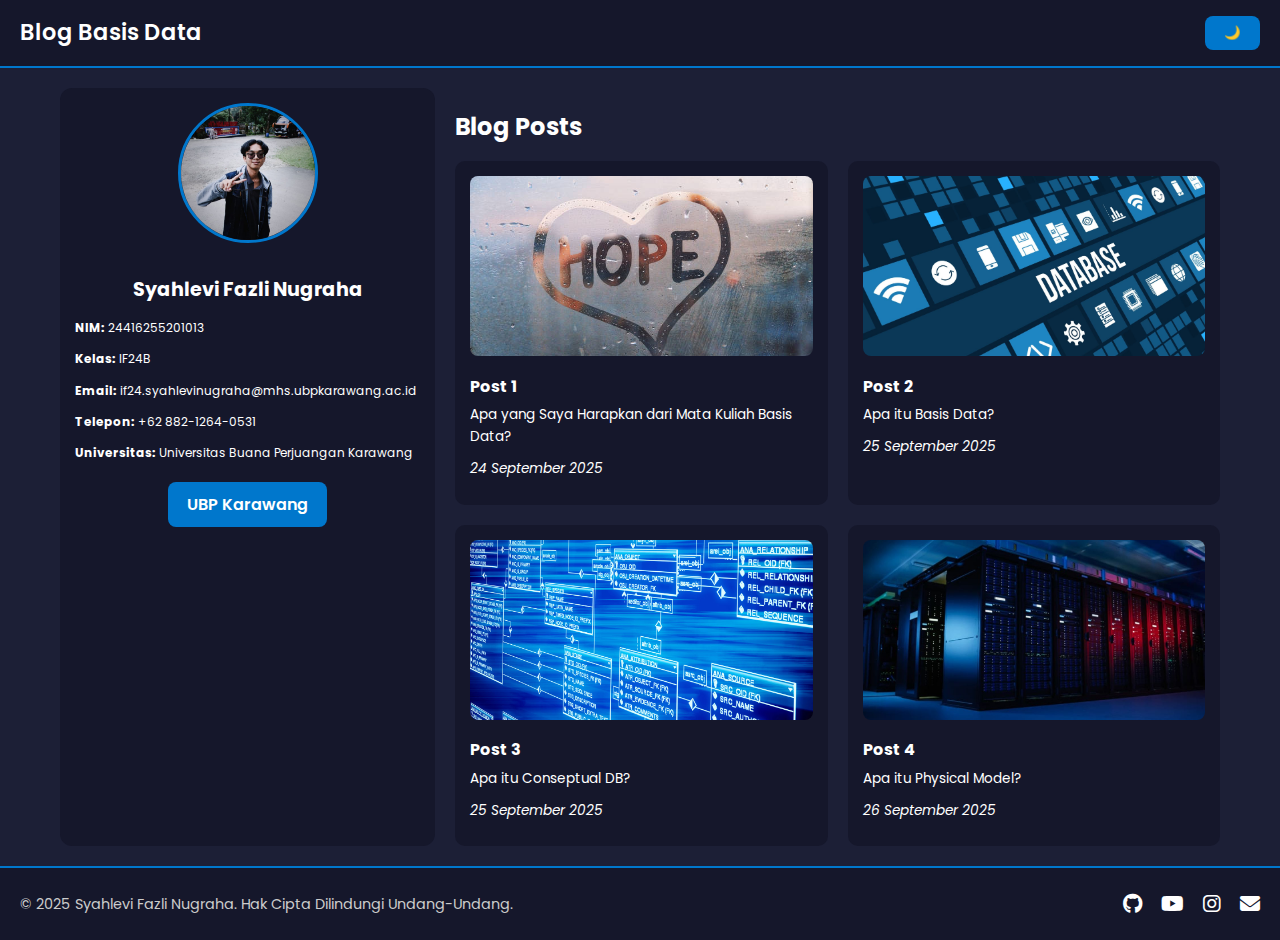
<file: index.html>
<!DOCTYPE html>
<html lang="id">
<head>
  <meta charset="UTF-8">
  <meta name="viewport" content="width=device-width, initial-scale=1.0">
  <title>Blog Basis Data - Syahlevi</title>
  <link href="https://fonts.googleapis.com/css2?family=Poppins:wght@400;500;600;700&display=swap" rel="stylesheet">
  <link rel="stylesheet" href="https://cdnjs.cloudflare.com/ajax/libs/font-awesome/6.4.0/css/all.min.css">
  <link rel="stylesheet" href="style.css">
</head>
<body>
  <header>
    <h2>Blog Basis Data</h2>
    <button class="mode-btn" onclick="toggleMode()">🌙</button>
  </header>

  <div class="container">
    <div class="profile">
      <img src="profil.jpeg" alt="Foto Profil">
      <h2>Syahlevi Fazli Nugraha</h2>
      <div class="info">
        <p><b>NIM:</b> 24416255201013</p>
        <p><b>Kelas:</b> IF24B</p>
        <p><b>Email:</b> if24.syahlevinugraha@mhs.ubpkarawang.ac.id</p>
        <p><b>Telepon:</b> +62 882-1264-0531</p>
        <p><b>Universitas:</b> Universitas Buana Perjuangan Karawang</p>
      </div>
      <a href="https://ubpkarawang.ac.id" target="_blank" class="btn">UBP Karawang</a>
    </div>

    <div class="posts">
      <h2>Blog Posts</h2>
      <div class="post-grid">
        <a href="post1.html" class="post">
          <img src="gambar1.jpg" alt="gambar">
          <h3>Post 1</h3>
          <p>Apa yang Saya Harapkan dari Mata Kuliah Basis Data?</p>
          <p><i>24 September 2025</i></p>
        </a>

        <a href="post2.html" class="post">
          <img src="gambar2.jpg" alt="gambar">
          <h3>Post 2</h3>
          <p>Apa itu Basis Data?</p>
          <p><i>25 September 2025</i></p>
        </a>

        <a href="post3.html" class="post">
          <img src="gambar3.jpg" alt="gambar">
          <h3>Post 3</h3>
          <p>Apa itu Conseptual DB?</p>
          <p><i>25 September 2025</i></p>
        </a>

        <a href="post4.html" class="post">
          <img src="gambar4.jpg" alt="gambar">
          <h3>Post 4</h3>
          <p>Apa itu Physical Model?</p>
          <p><i>26 September 2025</i></p>
        </a>
      </div>
    </div>
  </div>

  <footer>
    <div class="footer-left">
      <p>© 2025 Syahlevi Fazli Nugraha. Hak Cipta Dilindungi Undang-Undang.</p>
    </div>
    <div class="footer-right">
      <a href="https://github.com/Leppai" target="_blank"><i class="fab fa-github"></i></a>
      <a href="https://youtube.com/@levifazli29" target="_blank"><i class="fab fa-youtube"></i></a>
      <a href="https://instagram.com/sleppai" target="_blank"><i class="fab fa-instagram"></i></a>
      <a href="mailto:if24.syahlevinugraha@mhs.ubpkarawang.ac.id"><i class="fas fa-envelope"></i></a>
    </div>
  </footer>

  <script src="script.js"></script>
</body>

</html>
</file>
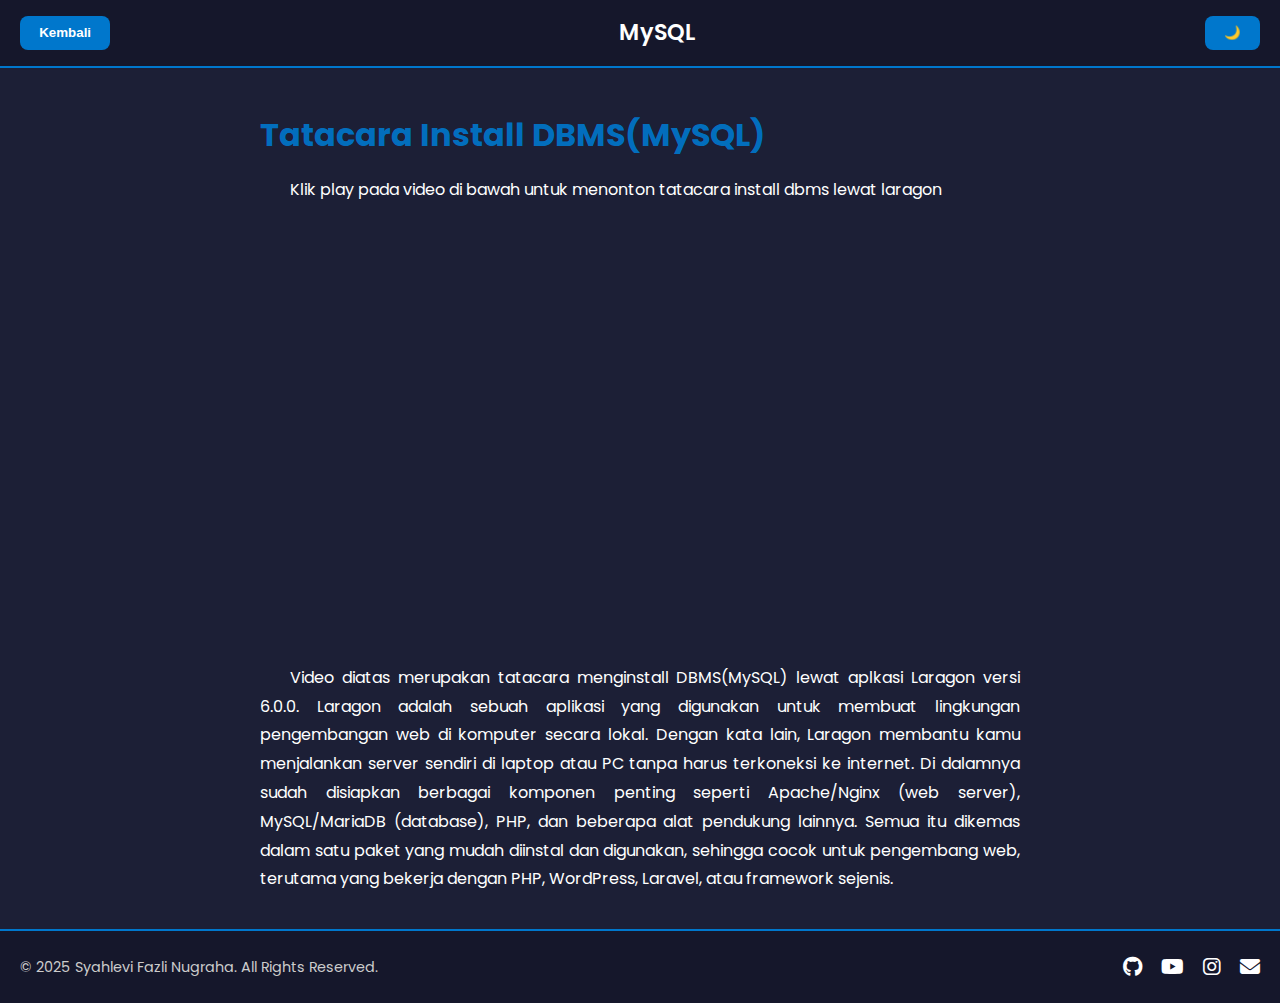
<file: dbms.html>
<!DOCTYPE html>
<html lang="id">
<head>
  <meta charset="UTF-8">
  <meta name="viewport" content="width=device-width, initial-scale=1.0">
  <title>Post 5 - Syahlevi</title>
  <link href="https://fonts.googleapis.com/css2?family=Poppins:wght@300;500;700&display=swap" rel="stylesheet">
  <link rel="stylesheet" href="https://cdnjs.cloudflare.com/ajax/libs/font-awesome/6.4.0/css/all.min.css">
  <link rel="stylesheet" href="style.css">
</head>
<body>
  <header>
    <button class="btn-back" onclick="window.location.href='index.html'">Kembali</button>
    <h2>MySQL</h2>
    <button class="mode-btn" onclick="toggleMode()">🌙</button>
  </header>

  <div class="main">
    <h1>Tatacara Install DBMS(MySQL)</h1>
    <p>Klik play pada video di bawah untuk menonton tatacara install dbms lewat laragon</p>

    <div style="position:relative; padding-bottom:56.25%; height:0; overflow:hidden; border-radius:10px; margin:15px 0;">
      <iframe 
        src="https://www.youtube.com/embed/Dxjy-qCZCw4?si=Z0QudNjUHAe43mhM" 
        title="Tatacara Install DBMS(MySQL)" 
        frameborder="0" 
        allow="accelerometer; autoplay; clipboard-write; encrypted-media; gyroscope; picture-in-picture" 
        allowfullscreen
        style="position:absolute; top:0; left:0; width:100%; height:100%;">
      </iframe>
    </div>
    <p>
      Video diatas merupakan tatacara menginstall DBMS(MySQL) lewat aplkasi Laragon versi 6.0.0. Laragon adalah sebuah 
      aplikasi yang digunakan untuk membuat lingkungan pengembangan web di komputer secara lokal. Dengan kata lain, 
      Laragon membantu kamu menjalankan server sendiri di laptop atau PC tanpa harus terkoneksi ke internet. 
      Di dalamnya sudah disiapkan berbagai komponen penting seperti Apache/Nginx (web server), MySQL/MariaDB (database), 
      PHP, dan beberapa alat pendukung lainnya. Semua itu dikemas dalam satu paket yang mudah diinstal dan digunakan, 
      sehingga cocok untuk pengembang web, terutama yang bekerja dengan PHP, WordPress, Laravel, atau framework sejenis.
    </p>
  </div>

  <footer>
    <div class="footer-left">
      <p>© 2025 Syahlevi Fazli Nugraha. All Rights Reserved.</p>
    </div>
    <div class="footer-right">
      <a href="https://github.com/Leppai" target="_blank"><i class="fab fa-github"></i></a>
      <a href="https://youtube.com/@levifazli29" target="_blank"><i class="fab fa-youtube"></i></a>
      <a href="https://instagram.com/sleppai" target="_blank"><i class="fab fa-instagram"></i></a>
      <a href="mailto:if24.syahlevinugraha@mhs.ubpkarawang.ac.id"><i class="fas fa-envelope"></i></a>
    </div>
  </footer>

  <script src="script.js"></script>
</body>
</html>
</file>
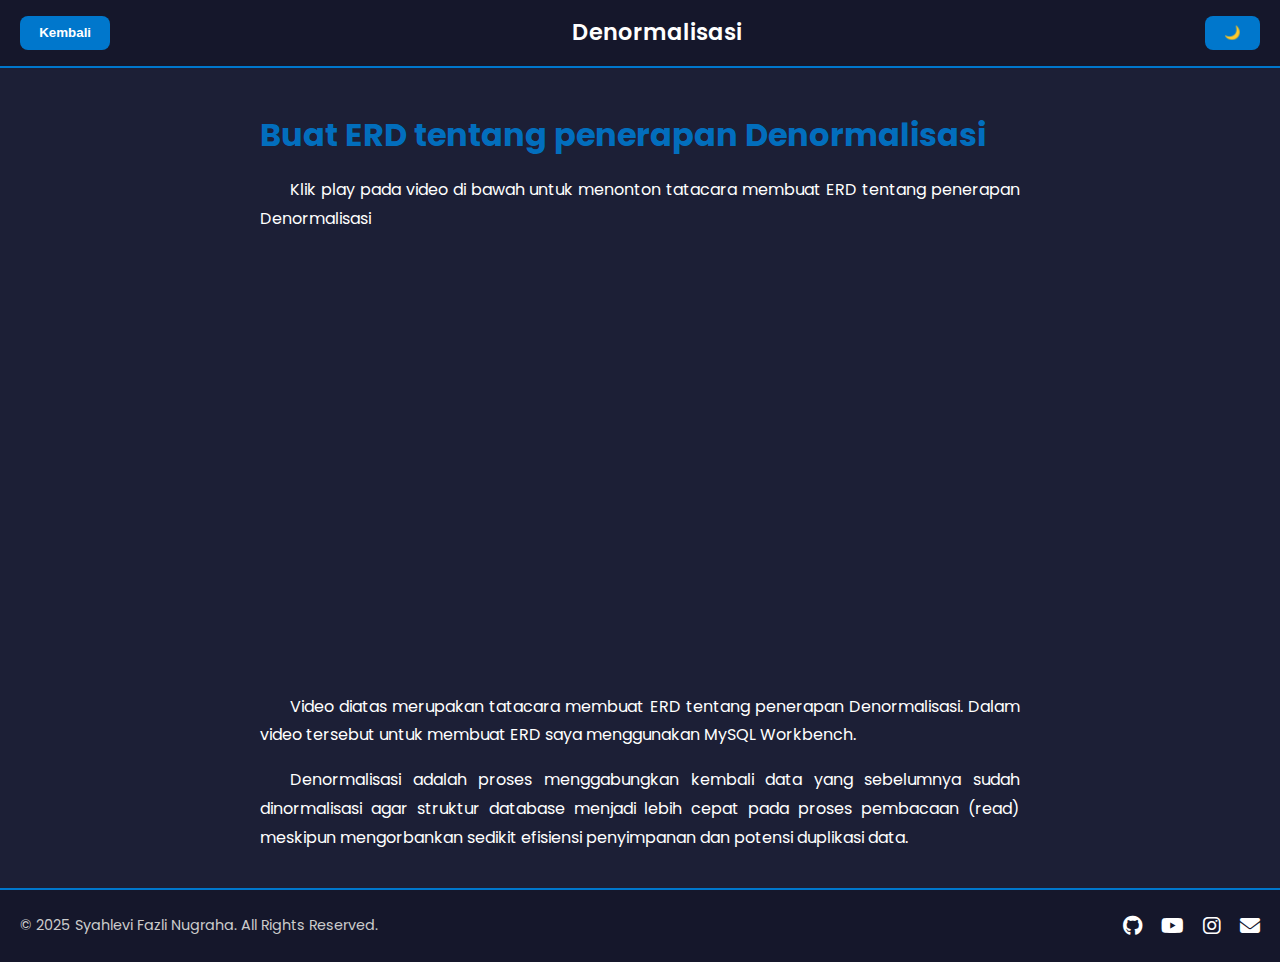
<file: denormalisasi.html>
<!DOCTYPE html>
<html lang="id">
<head>
  <meta charset="UTF-8">
  <meta name="viewport" content="width=device-width, initial-scale=1.0">
  <title>Post 11 - Syahlevi</title>
  <link href="https://fonts.googleapis.com/css2?family=Poppins:wght@300;500;700&display=swap" rel="stylesheet">
  <link rel="stylesheet" href="https://cdnjs.cloudflare.com/ajax/libs/font-awesome/6.4.0/css/all.min.css">
  <link rel="stylesheet" href="style.css">
</head>
<body>
  <header>
    <button class="btn-back" onclick="window.location.href='index.html'">Kembali</button>
    <h2>Denormalisasi</h2>
    <button class="mode-btn" onclick="toggleMode()">🌙</button>
  </header>

  <div class="main">
    <h1>Buat ERD tentang penerapan Denormalisasi</h1>
    <p>Klik play pada video di bawah untuk menonton tatacara membuat ERD tentang penerapan Denormalisasi</p>

    <div style="position:relative; padding-bottom:56.25%; height:0; overflow:hidden; border-radius:10px; margin:15px 0;">
      <iframe 
        src="https://www.youtube.com/embed/LIVCgaGWAr4?si=HZs1pQX_Eq7Zr_Ho" 
        title="Buat ERD tentang penerapan Denormalisasi" 
        frameborder="0" 
        allow="accelerometer; autoplay; clipboard-write; encrypted-media; gyroscope; picture-in-picture" 
        allowfullscreen
        style="position:absolute; top:0; left:0; width:100%; height:100%;">
      </iframe>
    </div>
    <p>
      Video diatas merupakan tatacara membuat ERD tentang penerapan Denormalisasi. Dalam 
      video tersebut untuk membuat ERD saya menggunakan MySQL Workbench.
    </p>
    <p>
        Denormalisasi adalah proses menggabungkan kembali data yang sebelumnya sudah dinormalisasi 
        agar struktur database menjadi lebih cepat pada proses pembacaan (read) meskipun mengorbankan 
        sedikit efisiensi penyimpanan dan potensi duplikasi data.
    </p>
  </div>

  <footer>
    <div class="footer-left">
      <p>© 2025 Syahlevi Fazli Nugraha. All Rights Reserved.</p>
    </div>
    <div class="footer-right">
      <a href="https://github.com/Leppai" target="_blank"><i class="fab fa-github"></i></a>
      <a href="https://youtube.com/@levifazli29" target="_blank"><i class="fab fa-youtube"></i></a>
      <a href="https://instagram.com/sleppai" target="_blank"><i class="fab fa-instagram"></i></a>
      <a href="mailto:if24.syahlevinugraha@mhs.ubpkarawang.ac.id"><i class="fas fa-envelope"></i></a>
    </div>
  </footer>

  <script src="script.js"></script>
</body>
</html>
</file>
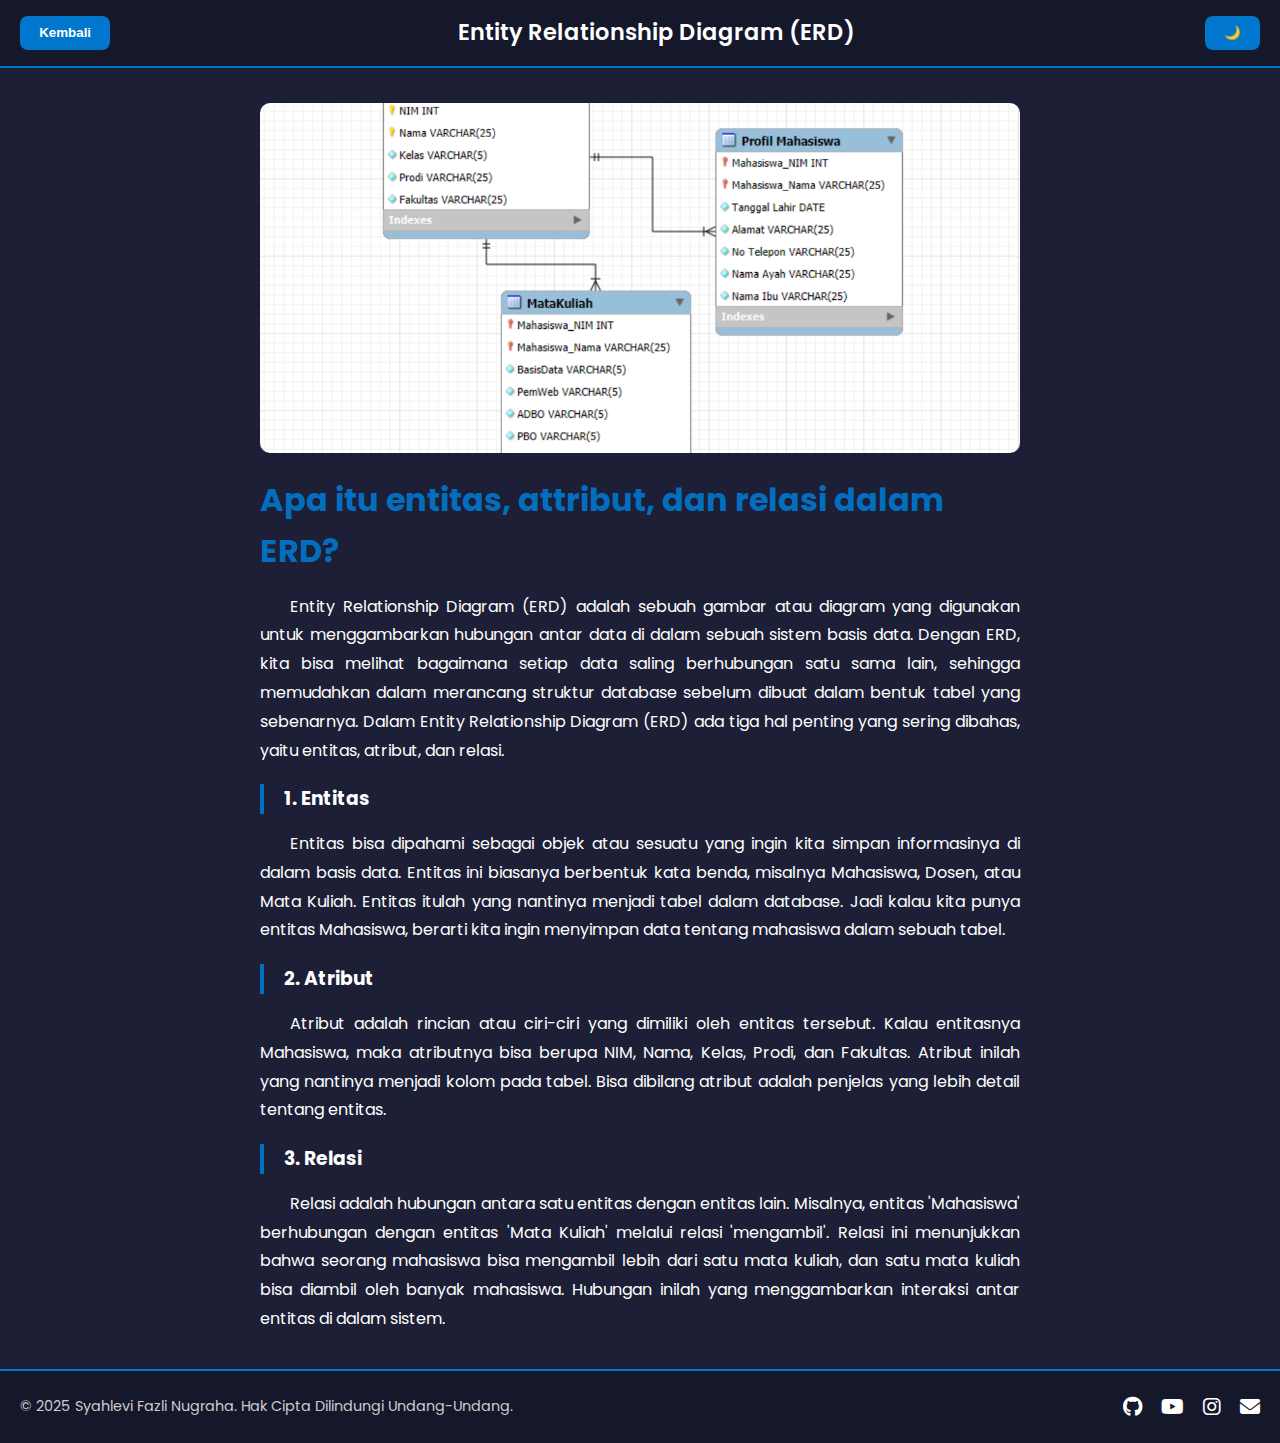
<file: erd.html>
<!DOCTYPE html>
<html lang="id">
<head>
  <meta charset="UTF-8">
  <meta name="viewport" content="width=device-width, initial-scale=1.0">
  <title>Post 6 - Syahlevi</title>
  <link href="https://fonts.googleapis.com/css2?family=Poppins:wght@300;500;700&display=swap" rel="stylesheet">
  <link rel="stylesheet" href="https://cdnjs.cloudflare.com/ajax/libs/font-awesome/6.4.0/css/all.min.css">
  <link rel="stylesheet" href="style.css">
</head>
<body>
  <header>
    <button class="btn-back" onclick="window.location.href='index.html'">Kembali</button>
    <h2>Entity Relationship Diagram (ERD)</h2>
    <button class="mode-btn" onclick="toggleMode()">🌙</button>
  </header>

  <div class="main">
    <img src="gambar6.png" alt="Gambar Postingan">
    <h1>Apa itu entitas, attribut, dan relasi dalam ERD?</h1>
    <p>
      Entity Relationship Diagram (ERD) adalah sebuah gambar atau diagram yang digunakan untuk menggambarkan 
      hubungan antar data di dalam sebuah sistem basis data. Dengan ERD, kita bisa melihat bagaimana 
      setiap data saling berhubungan satu sama lain, sehingga memudahkan dalam merancang struktur database 
      sebelum dibuat dalam bentuk tabel yang sebenarnya. Dalam Entity Relationship Diagram (ERD) ada 
      tiga hal penting yang sering dibahas, yaitu entitas, atribut, dan relasi.
    </p>
    <h3 class="subjudul">1. Entitas</h3>
    <p>
      Entitas bisa dipahami sebagai objek atau sesuatu yang ingin kita simpan informasinya di dalam 
      basis data. Entitas ini biasanya berbentuk kata benda, misalnya Mahasiswa, Dosen, atau Mata Kuliah. 
      Entitas itulah yang nantinya menjadi tabel dalam database. Jadi kalau kita punya entitas Mahasiswa, 
      berarti kita ingin menyimpan data tentang mahasiswa dalam sebuah tabel.
    </p>
    <h3 class="subjudul">2. Atribut</h3>
    <p>
      Atribut adalah rincian atau ciri-ciri yang dimiliki oleh entitas tersebut. Kalau entitasnya Mahasiswa, 
      maka atributnya bisa berupa NIM, Nama, Kelas, Prodi, dan Fakultas. Atribut inilah yang nantinya 
      menjadi kolom pada tabel. Bisa dibilang atribut adalah penjelas yang lebih detail tentang entitas.
    </p>
    <h3 class="subjudul">3. Relasi</h3>
    <p>
      Relasi adalah hubungan antara satu entitas dengan entitas lain. Misalnya, entitas 'Mahasiswa' 
      berhubungan dengan entitas 'Mata Kuliah' melalui relasi 'mengambil'. Relasi ini menunjukkan bahwa 
      seorang mahasiswa bisa mengambil lebih dari satu mata kuliah, dan satu mata kuliah bisa diambil 
      oleh banyak mahasiswa. Hubungan inilah yang menggambarkan interaksi antar entitas di dalam sistem.
    </p>
  </div>

  <footer>
    <div class="footer-left">
      <p>© 2025 Syahlevi Fazli Nugraha. Hak Cipta Dilindungi Undang-Undang.</p>
    </div>
    <div class="footer-right">
      <a href="https://github.com/Leppai" target="_blank"><i class="fab fa-github"></i></a>
      <a href="https://youtube.com/@levifazli29" target="_blank"><i class="fab fa-youtube"></i></a>
      <a href="https://instagram.com/sleppai" target="_blank"><i class="fab fa-instagram"></i></a>
      <a href="mailto:if24.syahlevinugraha@mhs.ubpkarawang.ac.id"><i class="fas fa-envelope"></i></a>
    </div>
  </footer>

  <script src="script.js"></script>
</body>
</html>
</file>
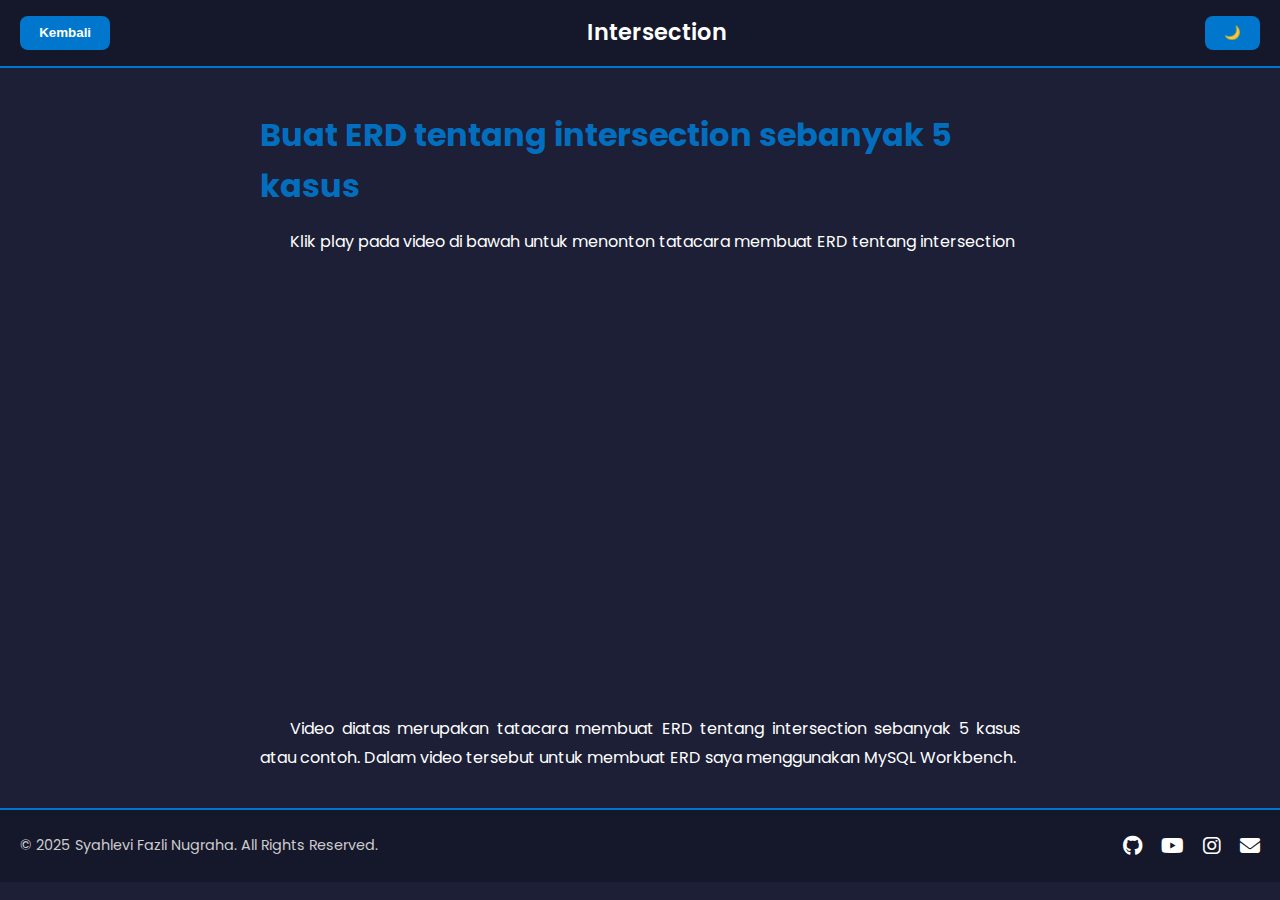
<file: intersection.html>
<!DOCTYPE html>
<html lang="id">
<head>
  <meta charset="UTF-8">
  <meta name="viewport" content="width=device-width, initial-scale=1.0">
  <title>Post 9 - Syahlevi</title>
  <link href="https://fonts.googleapis.com/css2?family=Poppins:wght@300;500;700&display=swap" rel="stylesheet">
  <link rel="stylesheet" href="https://cdnjs.cloudflare.com/ajax/libs/font-awesome/6.4.0/css/all.min.css">
  <link rel="stylesheet" href="style.css">
</head>
<body>
  <header>
    <button class="btn-back" onclick="window.location.href='index.html'">Kembali</button>
    <h2>Intersection</h2>
    <button class="mode-btn" onclick="toggleMode()">🌙</button>
  </header>

  <div class="main">
    <h1>Buat ERD tentang intersection sebanyak 5 kasus</h1>
    <p>Klik play pada video di bawah untuk menonton tatacara membuat ERD tentang intersection</p>

    <div style="position:relative; padding-bottom:56.25%; height:0; overflow:hidden; border-radius:10px; margin:15px 0;">
      <iframe 
        src="https://www.youtube.com/embed/_3WghJGR73E?si=lYhqtLyw5zL0HrJo" 
        title="Buat ERD tentang intersection sebanyak 5 kasus" 
        frameborder="0" 
        allow="accelerometer; autoplay; clipboard-write; encrypted-media; gyroscope; picture-in-picture" 
        allowfullscreen
        style="position:absolute; top:0; left:0; width:100%; height:100%;">
      </iframe>
    </div>
    <p>
      Video diatas merupakan tatacara membuat ERD tentang intersection sebanyak 5 kasus atau contoh. Dalam 
      video tersebut untuk membuat ERD saya menggunakan MySQL Workbench.
    </p>
  </div>

  <footer>
    <div class="footer-left">
      <p>© 2025 Syahlevi Fazli Nugraha. All Rights Reserved.</p>
    </div>
    <div class="footer-right">
      <a href="https://github.com/Leppai" target="_blank"><i class="fab fa-github"></i></a>
      <a href="https://youtube.com/@levifazli29" target="_blank"><i class="fab fa-youtube"></i></a>
      <a href="https://instagram.com/sleppai" target="_blank"><i class="fab fa-instagram"></i></a>
      <a href="mailto:if24.syahlevinugraha@mhs.ubpkarawang.ac.id"><i class="fas fa-envelope"></i></a>
    </div>
  </footer>

  <script src="script.js"></script>
</body>
</html>
</file>
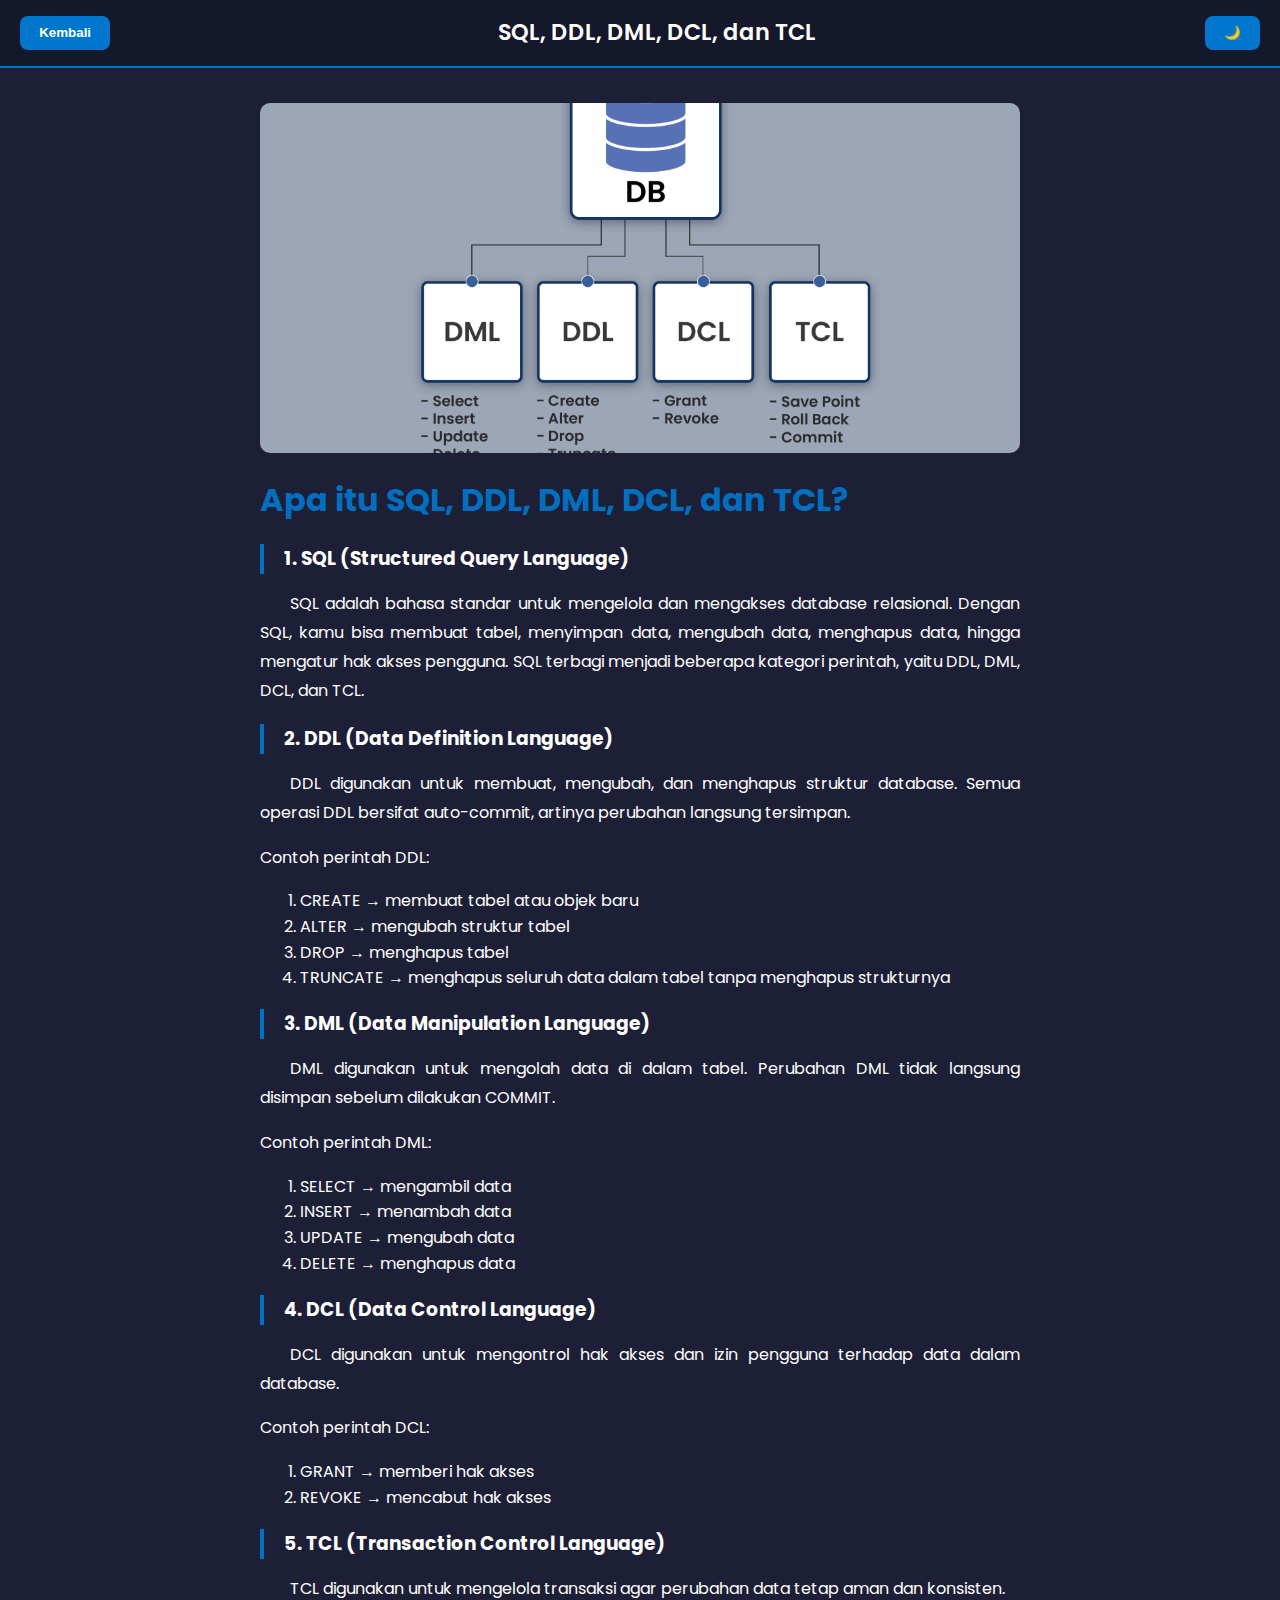
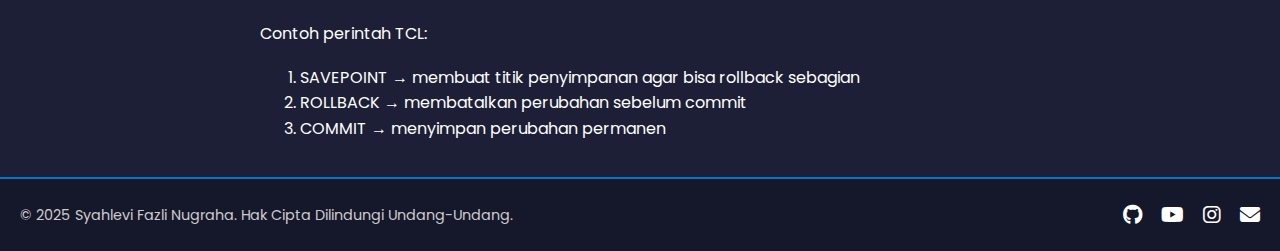
<file: jenis_sql.html>
<!DOCTYPE html>
<html lang="id">
<head>
  <meta charset="UTF-8">
  <meta name="viewport" content="width=device-width, initial-scale=1.0">
  <title>Post 12 - Syahlevi</title>
  <link href="https://fonts.googleapis.com/css2?family=Poppins:wght@300;500;700&display=swap" rel="stylesheet">
  <link rel="stylesheet" href="https://cdnjs.cloudflare.com/ajax/libs/font-awesome/6.4.0/css/all.min.css">
  <link rel="stylesheet" href="style.css">
</head>
<body>
  <header>
    <button class="btn-back" onclick="window.location.href='index.html'">Kembali</button>
    <h2>SQL, DDL, DML, DCL, dan TCL</h2>
    <button class="mode-btn" onclick="toggleMode()">🌙</button>
  </header>

  <div class="main">
    <img src="gambar12.png" alt="Gambar Postingan">
    <h1>Apa itu SQL, DDL, DML, DCL, dan TCL?</h1>
    <h3 class="subjudul">1. SQL (Structured Query Language)</h3>
    <p>
      SQL adalah bahasa standar untuk mengelola dan mengakses database relasional.
      Dengan SQL, kamu bisa membuat tabel, menyimpan data, mengubah data, menghapus data, 
      hingga mengatur hak akses pengguna. SQL terbagi menjadi beberapa kategori perintah, 
      yaitu DDL, DML, DCL, dan TCL.
    </p>
    <h3 class="subjudul">2. DDL (Data Definition Language)</h3>
    <p>
      DDL digunakan untuk membuat, mengubah, dan menghapus struktur database. Semua 
      operasi DDL bersifat auto-commit, artinya perubahan langsung tersimpan.
    </p>
    <p style="text-indent: 0;">Contoh perintah DDL:</p>
    <ol>
      <li>CREATE → membuat tabel atau objek baru</li>
      <li>ALTER → mengubah struktur tabel</li>
      <li>DROP → menghapus tabel</li>
      <li>TRUNCATE → menghapus seluruh data dalam tabel tanpa menghapus strukturnya</li>
    </ol>
    <h3 class="subjudul">3. DML (Data Manipulation Language)</h3>
    <p>
      DML digunakan untuk mengolah data di dalam tabel. Perubahan DML tidak langsung disimpan 
      sebelum dilakukan COMMIT.
    </p>
    <p style="text-indent: 0;">Contoh perintah DML:</p>
    <ol>
      <li>SELECT → mengambil data</li>
      <li>INSERT → menambah data</li>
      <li>UPDATE → mengubah data</li>
      <li>DELETE → menghapus data</li>
    </ol>
    <h3 class="subjudul">4. DCL (Data Control Language)</h3>
    <p>
      DCL digunakan untuk mengontrol hak akses dan izin pengguna terhadap data dalam database.
    </p>
    <p style="text-indent: 0;">Contoh perintah DCL:</p>
    <ol>
      <li>GRANT → memberi hak akses</li>
      <li>REVOKE → mencabut hak akses</li>
    </ol>
    <h3 class="subjudul">5. TCL (Transaction Control Language)</h3>
    <p>
      TCL digunakan untuk mengelola transaksi agar perubahan data tetap aman dan konsisten.
    </p>
    <p style="text-indent: 0;">Contoh perintah TCL:</p>
    <ol>
      <li>SAVEPOINT → membuat titik penyimpanan agar bisa rollback sebagian</li>
      <li>ROLLBACK → membatalkan perubahan sebelum commit</li>
      <li>COMMIT → menyimpan perubahan permanen</li>
    </ol>
  </div>

  <footer>
    <div class="footer-left">
      <p>© 2025 Syahlevi Fazli Nugraha. Hak Cipta Dilindungi Undang-Undang.</p>
    </div>
    <div class="footer-right">
      <a href="https://github.com/Leppai" target="_blank"><i class="fab fa-github"></i></a>
      <a href="https://youtube.com/@levifazli29" target="_blank"><i class="fab fa-youtube"></i></a>
      <a href="https://instagram.com/sleppai" target="_blank"><i class="fab fa-instagram"></i></a>
      <a href="mailto:if24.syahlevinugraha@mhs.ubpkarawang.ac.id"><i class="fas fa-envelope"></i></a>
    </div>
  </footer>

  <script src="script.js"></script>
</body>
</html>
</file>
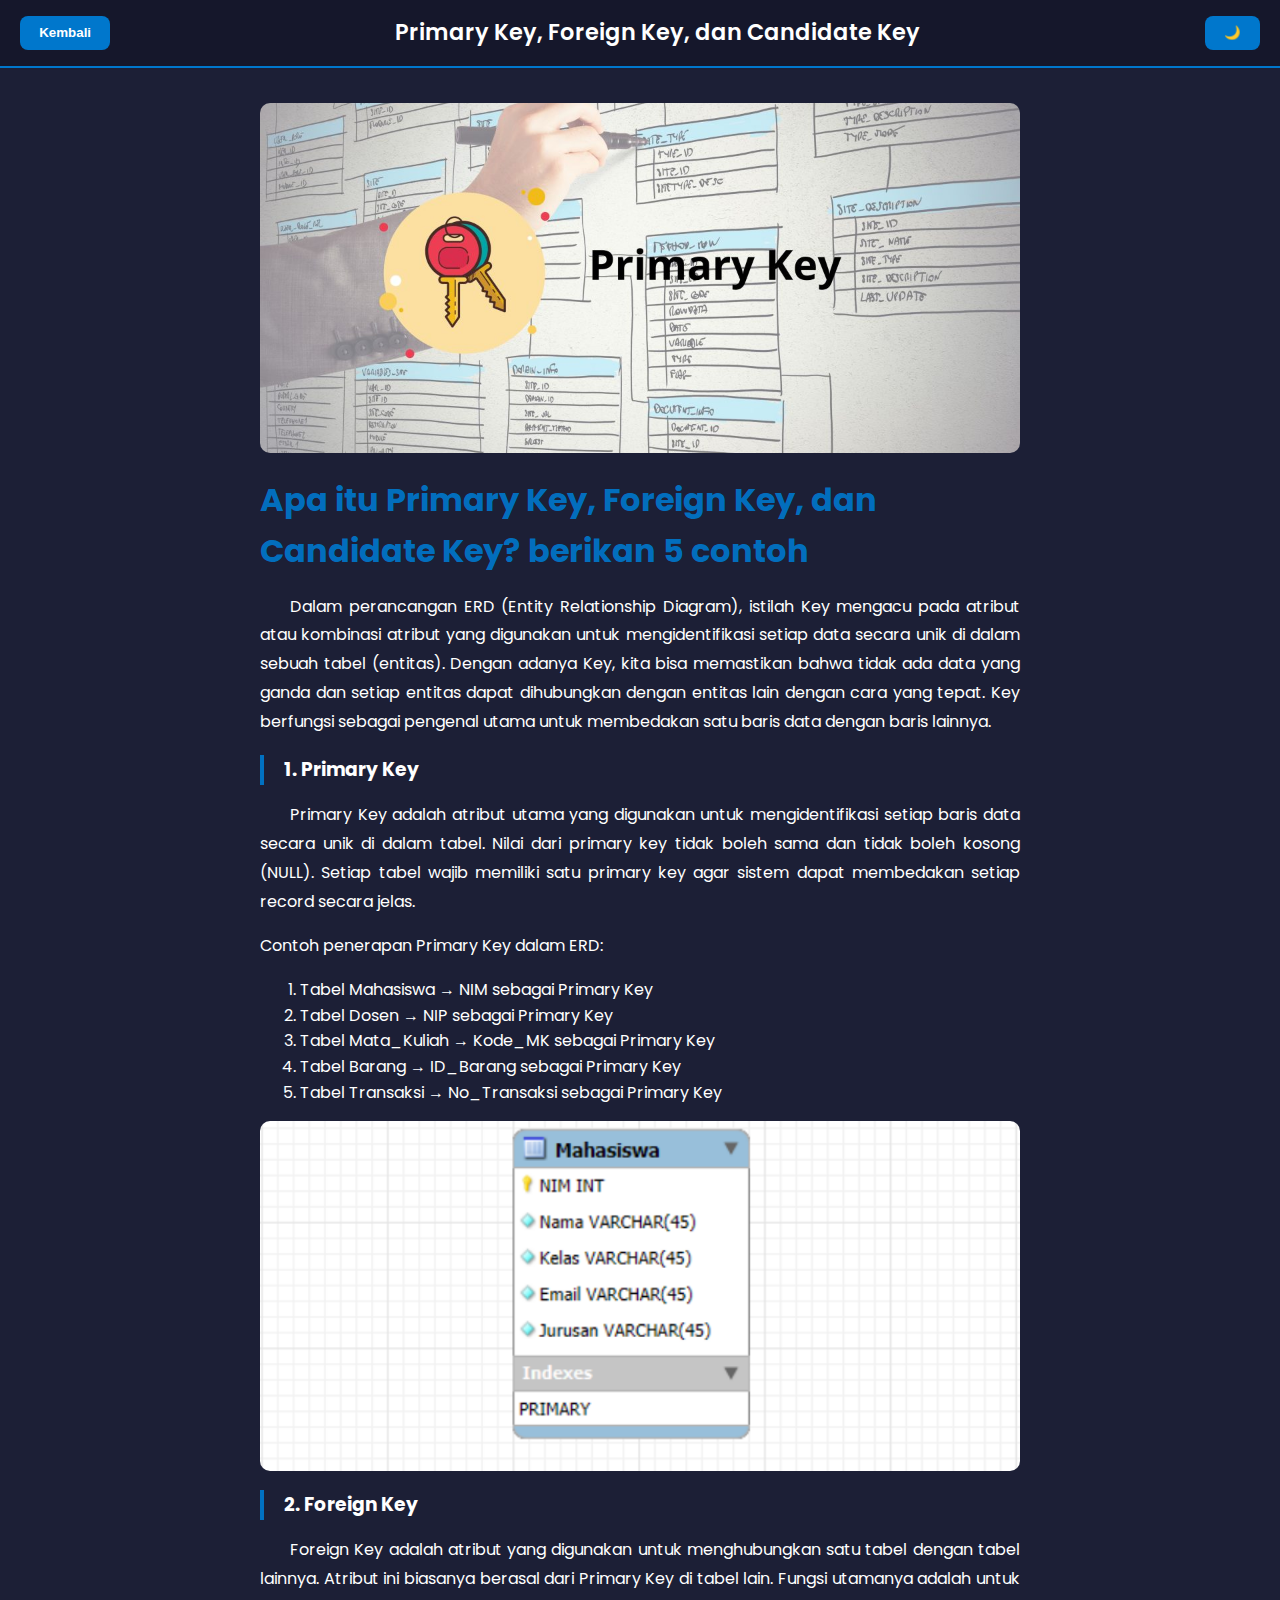
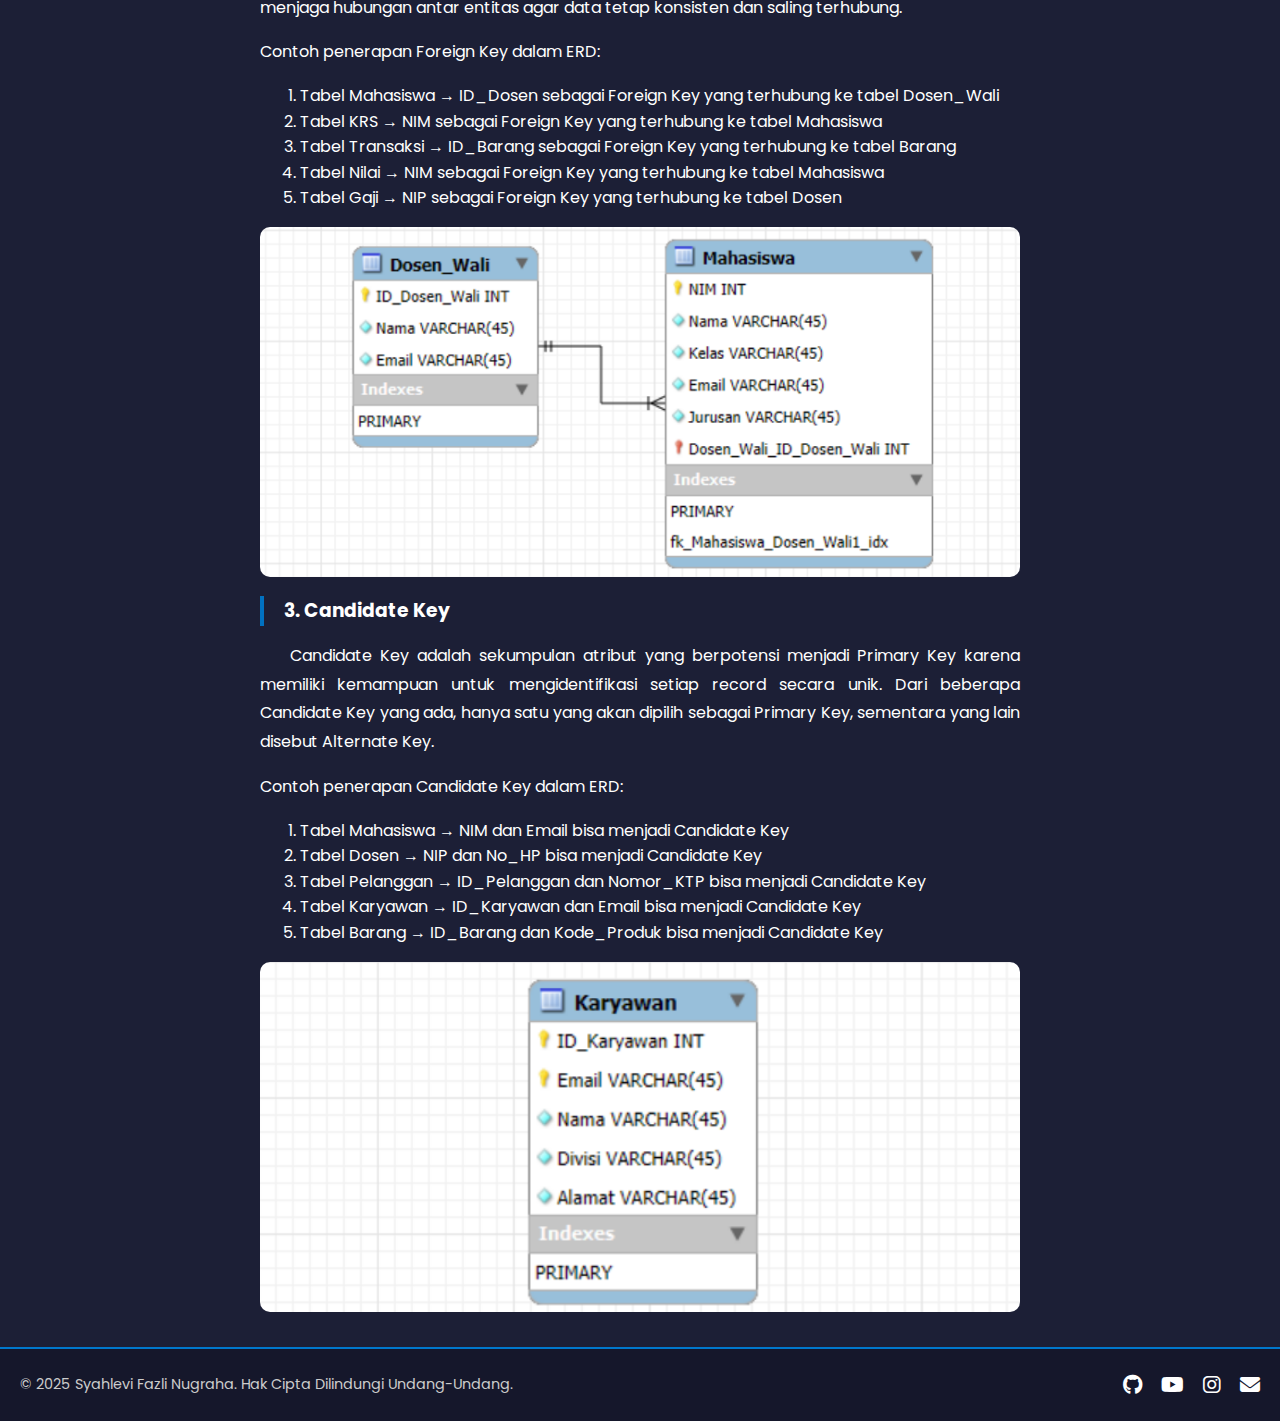
<file: key.html>
<!DOCTYPE html>
<html lang="id">
<head>
  <meta charset="UTF-8">
  <meta name="viewport" content="width=device-width, initial-scale=1.0">
  <title>Post 7 - Syahlevi</title>
  <link href="https://fonts.googleapis.com/css2?family=Poppins:wght@300;500;700&display=swap" rel="stylesheet">
  <link rel="stylesheet" href="https://cdnjs.cloudflare.com/ajax/libs/font-awesome/6.4.0/css/all.min.css">
  <link rel="stylesheet" href="style.css">
</head>
<body>
  <header>
    <button class="btn-back" onclick="window.location.href='index.html'">Kembali</button>
    <h2>Primary Key, Foreign Key, dan Candidate Key</h2>
    <button class="mode-btn" onclick="toggleMode()">🌙</button>
  </header>

  <div class="main">
    <img src="gambar7.jpg" alt="Gambar Postingan">
    <h1>Apa itu Primary Key, Foreign Key, dan Candidate Key? berikan 5 contoh</h1>
    <p>
      Dalam perancangan ERD (Entity Relationship Diagram), istilah Key mengacu pada atribut atau kombinasi 
      atribut yang digunakan untuk mengidentifikasi setiap data secara unik di dalam sebuah tabel (entitas). 
      Dengan adanya Key, kita bisa memastikan bahwa tidak ada data yang ganda dan setiap entitas dapat 
      dihubungkan dengan entitas lain dengan cara yang tepat. Key berfungsi sebagai pengenal utama untuk 
      membedakan satu baris data dengan baris lainnya.
    </p>
    <h3 class="subjudul">1. Primary Key</h3>
    <p>
      Primary Key adalah atribut utama yang digunakan untuk mengidentifikasi setiap baris data secara 
      unik di dalam tabel. Nilai dari primary key tidak boleh sama dan tidak boleh kosong (NULL). 
      Setiap tabel wajib memiliki satu primary key agar sistem dapat membedakan setiap record secara jelas.
    </p>
    <p style="text-indent: 0;">Contoh penerapan Primary Key dalam ERD:</p>
    <ol>
      <li>Tabel Mahasiswa → NIM sebagai Primary Key</li>
      <li>Tabel Dosen → NIP sebagai Primary Key</li>
      <li>Tabel Mata_Kuliah → Kode_MK sebagai Primary Key</li>
      <li>Tabel Barang → ID_Barang sebagai Primary Key</li>
      <li>Tabel Transaksi → No_Transaksi sebagai Primary Key</li>
    </ol>
    <img src="key1.png" alt="Gambar Postingan">
    <h3 class="subjudul">2. Foreign Key</h3>
    <p>
      Foreign Key adalah atribut yang digunakan untuk menghubungkan satu tabel dengan tabel lainnya. 
      Atribut ini biasanya berasal dari Primary Key di tabel lain. Fungsi utamanya adalah untuk menjaga 
      hubungan antar entitas agar data tetap konsisten dan saling terhubung.
    </p>
    <p style="text-indent: 0;">Contoh penerapan Foreign Key dalam ERD:</p>
    <ol>
      <li>Tabel Mahasiswa → ID_Dosen sebagai Foreign Key yang terhubung ke tabel Dosen_Wali</li>
      <li>Tabel KRS → NIM sebagai Foreign Key yang terhubung ke tabel Mahasiswa</li>
      <li>Tabel Transaksi → ID_Barang sebagai Foreign Key yang terhubung ke tabel Barang</li>
      <li>Tabel Nilai → NIM sebagai Foreign Key yang terhubung ke tabel Mahasiswa</li>
      <li>Tabel Gaji → NIP sebagai Foreign Key yang terhubung ke tabel Dosen</li>
    </ol>
    <img src="key2.png" alt="Gambar Postingan">
    <h3 class="subjudul">3. Candidate Key</h3>
    <p>
      Candidate Key adalah sekumpulan atribut yang berpotensi menjadi Primary Key karena memiliki 
      kemampuan untuk mengidentifikasi setiap record secara unik. Dari beberapa Candidate Key yang 
      ada, hanya satu yang akan dipilih sebagai Primary Key, sementara yang lain disebut Alternate Key.
    </p>
    <p style="text-indent: 0;">Contoh penerapan Candidate Key dalam ERD:</p>
    <ol>
      <li>Tabel Mahasiswa → NIM dan Email bisa menjadi Candidate Key</li>
      <li>Tabel Dosen → NIP dan No_HP bisa menjadi Candidate Key</li>
      <li>Tabel Pelanggan → ID_Pelanggan dan Nomor_KTP bisa menjadi Candidate Key</li>
      <li>Tabel Karyawan → ID_Karyawan dan Email bisa menjadi Candidate Key</li>
      <li>Tabel Barang → ID_Barang dan Kode_Produk bisa menjadi Candidate Key</li>
    </ol>
    <img src="key3.png" alt="Gambar Postingan">
  </div>

  <footer>
    <div class="footer-left">
      <p>© 2025 Syahlevi Fazli Nugraha. Hak Cipta Dilindungi Undang-Undang.</p>
    </div>
    <div class="footer-right">
      <a href="https://github.com/Leppai" target="_blank"><i class="fab fa-github"></i></a>
      <a href="https://youtube.com/@levifazli29" target="_blank"><i class="fab fa-youtube"></i></a>
      <a href="https://instagram.com/sleppai" target="_blank"><i class="fab fa-instagram"></i></a>
      <a href="mailto:if24.syahlevinugraha@mhs.ubpkarawang.ac.id"><i class="fas fa-envelope"></i></a>
    </div>
  </footer>

  <script src="script.js"></script>
</body>
</html>
</file>
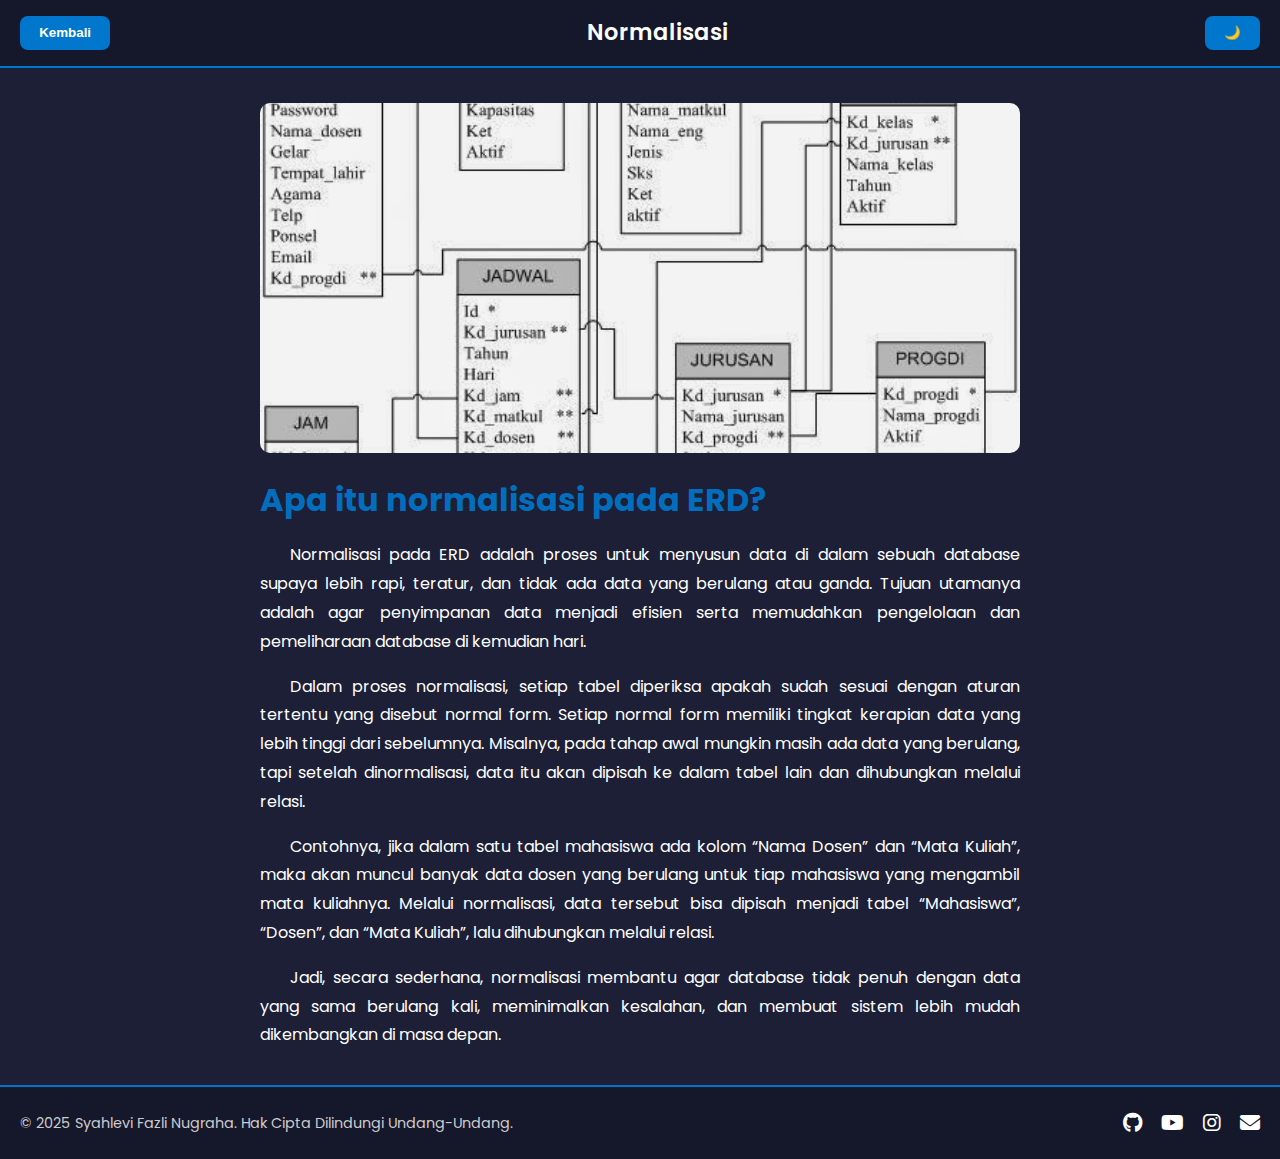
<file: normalisasi.html>
<!DOCTYPE html>
<html lang="id">
<head>
  <meta charset="UTF-8">
  <meta name="viewport" content="width=device-width, initial-scale=1.0">
  <title>Post 10 - Syahlevi</title>
  <link href="https://fonts.googleapis.com/css2?family=Poppins:wght@300;500;700&display=swap" rel="stylesheet">
  <link rel="stylesheet" href="https://cdnjs.cloudflare.com/ajax/libs/font-awesome/6.4.0/css/all.min.css">
  <link rel="stylesheet" href="style.css">
</head>
<body>
  <header>
    <button class="btn-back" onclick="window.location.href='index.html'">Kembali</button>
    <h2>Normalisasi</h2>
    <button class="mode-btn" onclick="toggleMode()">🌙</button>
  </header>

  <div class="main">
    <img src="gambar10.jpg" alt="Gambar Postingan">
    <h1>Apa itu normalisasi pada ERD?</h1>
    <p>
      Normalisasi pada ERD adalah proses untuk menyusun data di dalam sebuah database supaya lebih 
      rapi, teratur, dan tidak ada data yang berulang atau ganda. Tujuan utamanya adalah agar penyimpanan 
      data menjadi efisien serta memudahkan pengelolaan dan pemeliharaan database di kemudian hari.
    </p>
    <p>
      Dalam proses normalisasi, setiap tabel diperiksa apakah sudah sesuai dengan aturan tertentu yang 
      disebut normal form. Setiap normal form memiliki tingkat kerapian data yang lebih tinggi dari 
      sebelumnya. Misalnya, pada tahap awal mungkin masih ada data yang berulang, tapi setelah dinormalisasi, 
      data itu akan dipisah ke dalam tabel lain dan dihubungkan melalui relasi.
    </p>
    <p>
      Contohnya, jika dalam satu tabel mahasiswa ada kolom “Nama Dosen” dan “Mata Kuliah”, maka akan 
      muncul banyak data dosen yang berulang untuk tiap mahasiswa yang mengambil mata kuliahnya. Melalui 
      normalisasi, data tersebut bisa dipisah menjadi tabel “Mahasiswa”, “Dosen”, dan “Mata Kuliah”, 
      lalu dihubungkan melalui relasi.
    </p>
    <p>
        Jadi, secara sederhana, normalisasi membantu agar database tidak penuh dengan data yang sama 
        berulang kali, meminimalkan kesalahan, dan membuat sistem lebih mudah dikembangkan di masa depan.
    </p>
  </div>

  <footer>
    <div class="footer-left">
      <p>© 2025 Syahlevi Fazli Nugraha. Hak Cipta Dilindungi Undang-Undang.</p>
    </div>
    <div class="footer-right">
      <a href="https://github.com/Leppai" target="_blank"><i class="fab fa-github"></i></a>
      <a href="https://youtube.com/@levifazli29" target="_blank"><i class="fab fa-youtube"></i></a>
      <a href="https://instagram.com/sleppai" target="_blank"><i class="fab fa-instagram"></i></a>
      <a href="mailto:if24.syahlevinugraha@mhs.ubpkarawang.ac.id"><i class="fas fa-envelope"></i></a>
    </div>
  </footer>

  <script src="script.js"></script>
</body>
</html>
</file>
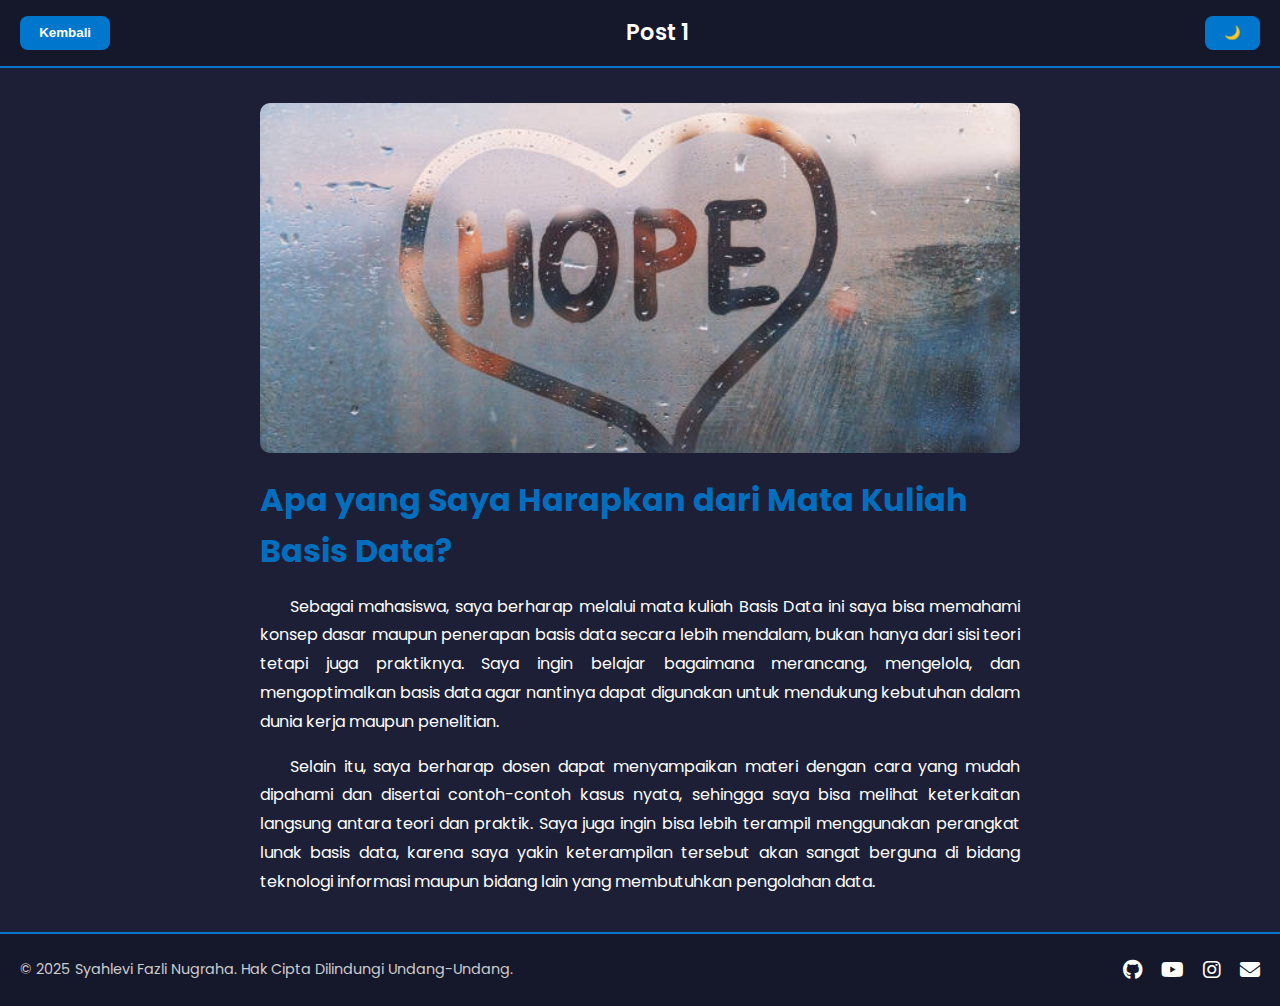
<file: post1.html>
<!DOCTYPE html>
<html lang="id">
<head>
  <meta charset="UTF-8">
  <meta name="viewport" content="width=device-width, initial-scale=1.0">
  <title>Post 1 - Syahlevi</title>
  <link href="https://fonts.googleapis.com/css2?family=Poppins:wght@300;500;700&display=swap" rel="stylesheet">
  <link rel="stylesheet" href="https://cdnjs.cloudflare.com/ajax/libs/font-awesome/6.4.0/css/all.min.css">
  <link rel="stylesheet" href="style.css">
</head>
<body>
  <header>
    <button class="btn-back" onclick="window.location.href='index.html'">Kembali</button>
    <h2>Post 1</h2>
    <button class="mode-btn" onclick="toggleMode()">🌙</button>
  </header>

  <div class="main">
    <img src="gambar1.jpg" alt="Gambar Postingan">
    <h1>Apa yang Saya Harapkan dari Mata Kuliah Basis Data?</h1>
    <p>
      Sebagai mahasiswa, saya berharap melalui mata kuliah Basis Data ini saya bisa memahami konsep dasar 
      maupun penerapan basis data secara lebih mendalam, bukan hanya dari sisi teori tetapi juga praktiknya. 
      Saya ingin belajar bagaimana merancang, mengelola, dan mengoptimalkan basis data agar nantinya dapat 
      digunakan untuk mendukung kebutuhan dalam dunia kerja maupun penelitian.
    </p>
    <p>
      Selain itu, saya berharap dosen dapat menyampaikan materi dengan cara yang mudah dipahami dan disertai 
      contoh-contoh kasus nyata, sehingga saya bisa melihat keterkaitan langsung antara teori dan praktik. 
      Saya juga ingin bisa lebih terampil menggunakan perangkat lunak basis data, karena saya yakin keterampilan 
      tersebut akan sangat berguna di bidang teknologi informasi maupun bidang lain yang membutuhkan pengolahan data.
    </p>
  </div>

  <footer>
    <div class="footer-left">
      <p>© 2025 Syahlevi Fazli Nugraha. Hak Cipta Dilindungi Undang-Undang.</p>
    </div>
    <div class="footer-right">
      <a href="https://github.com/Leppai" target="_blank"><i class="fab fa-github"></i></a>
      <a href="https://youtube.com/@levifazli29" target="_blank"><i class="fab fa-youtube"></i></a>
      <a href="https://instagram.com/sleppai" target="_blank"><i class="fab fa-instagram"></i></a>
      <a href="mailto:if24.syahlevinugraha@mhs.ubpkarawang.ac.id"><i class="fas fa-envelope"></i></a>
    </div>
  </footer>

  <script src="script.js"></script>
</body>
</html>
</file>
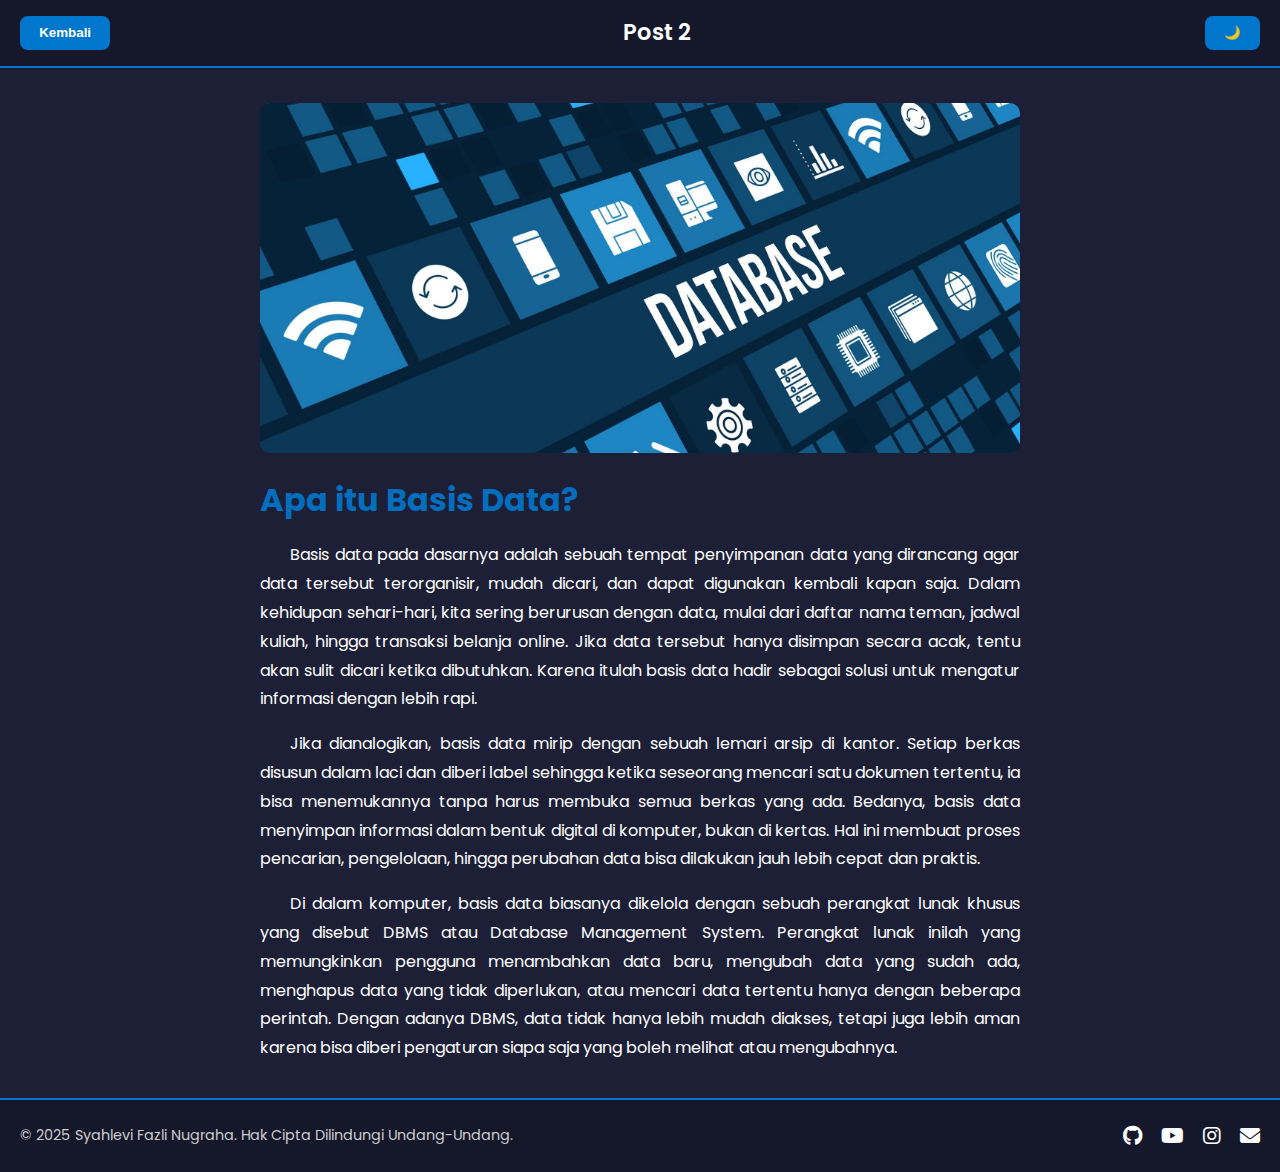
<file: post2.html>
<!DOCTYPE html>
<html lang="id">
<head>
  <meta charset="UTF-8">
  <meta name="viewport" content="width=device-width, initial-scale=1.0">
  <title>Post 2 - Syahlevi</title>
  <link href="https://fonts.googleapis.com/css2?family=Poppins:wght@300;500;700&display=swap" rel="stylesheet">
  <link rel="stylesheet" href="https://cdnjs.cloudflare.com/ajax/libs/font-awesome/6.4.0/css/all.min.css">
  <link rel="stylesheet" href="style.css">
</head>
<body>
  <header>
    <button class="btn-back" onclick="window.location.href='index.html'">Kembali</button>
    <h2>Post 2</h2>
    <button class="mode-btn" onclick="toggleMode()">🌙</button>
  </header>

  <div class="main">
    <img src="gambar2.jpg" alt="Gambar Postingan">
    <h1>Apa itu Basis Data?</h1>
    <p>
      Basis data pada dasarnya adalah sebuah tempat penyimpanan data yang dirancang agar data tersebut 
      terorganisir, mudah dicari, dan dapat digunakan kembali kapan saja. Dalam kehidupan sehari-hari, 
      kita sering berurusan dengan data, mulai dari daftar nama teman, jadwal kuliah, hingga transaksi 
      belanja online. Jika data tersebut hanya disimpan secara acak, tentu akan sulit dicari ketika dibutuhkan. 
      Karena itulah basis data hadir sebagai solusi untuk mengatur informasi dengan lebih rapi.
    </p>
    <p>
      Jika dianalogikan, basis data mirip dengan sebuah lemari arsip di kantor. Setiap berkas disusun dalam 
      laci dan diberi label sehingga ketika seseorang mencari satu dokumen tertentu, ia bisa menemukannya 
      tanpa harus membuka semua berkas yang ada. Bedanya, basis data menyimpan informasi dalam bentuk digital 
      di komputer, bukan di kertas. Hal ini membuat proses pencarian, pengelolaan, hingga perubahan data bisa 
      dilakukan jauh lebih cepat dan praktis.
    </p>
    <p>
      Di dalam komputer, basis data biasanya dikelola dengan sebuah perangkat lunak khusus yang disebut DBMS atau 
      Database Management System. Perangkat lunak inilah yang memungkinkan pengguna menambahkan data baru, mengubah 
      data yang sudah ada, menghapus data yang tidak diperlukan, atau mencari data tertentu hanya dengan beberapa 
      perintah. Dengan adanya DBMS, data tidak hanya lebih mudah diakses, tetapi juga lebih aman karena bisa diberi 
      pengaturan siapa saja yang boleh melihat atau mengubahnya.
    </p>
  </div>

  <footer>
    <div class="footer-left">
      <p>© 2025 Syahlevi Fazli Nugraha. Hak Cipta Dilindungi Undang-Undang.</p>
    </div>
    <div class="footer-right">
      <a href="https://github.com/Leppai" target="_blank"><i class="fab fa-github"></i></a>
      <a href="https://youtube.com/@levifazli29" target="_blank"><i class="fab fa-youtube"></i></a>
      <a href="https://instagram.com/sleppai" target="_blank"><i class="fab fa-instagram"></i></a>
      <a href="mailto:if24.syahlevinugraha@mhs.ubpkarawang.ac.id"><i class="fas fa-envelope"></i></a>
    </div>
  </footer>

  <script src="script.js"></script>
</body>
</html>
</file>
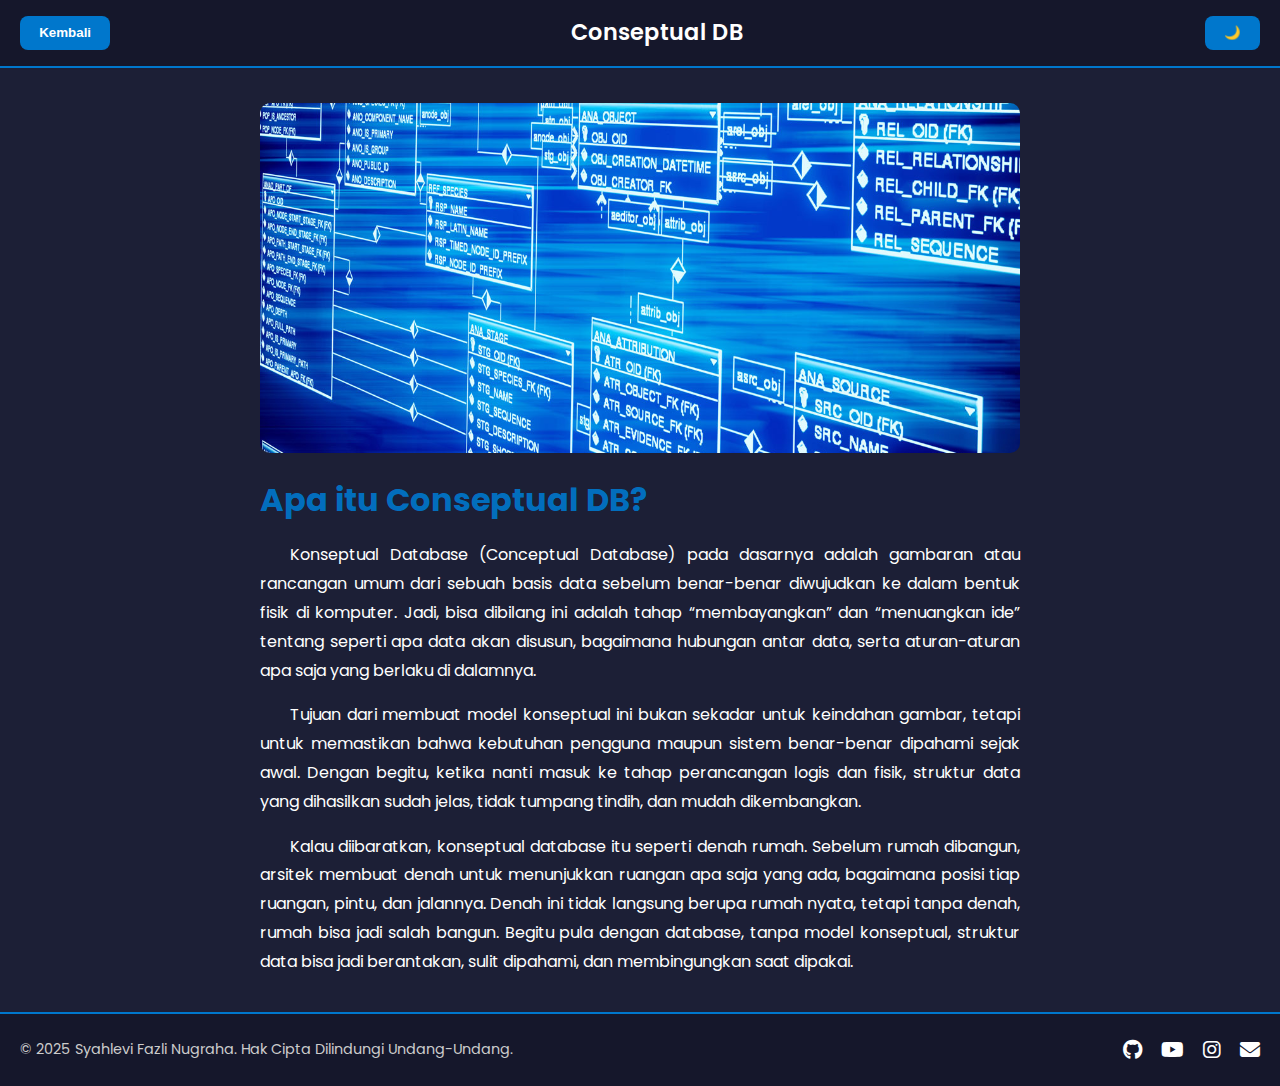
<file: post3.html>
<!DOCTYPE html>
<html lang="id">
<head>
  <meta charset="UTF-8">
  <meta name="viewport" content="width=device-width, initial-scale=1.0">
  <title>Post 3 - Syahlevi</title>
  <link href="https://fonts.googleapis.com/css2?family=Poppins:wght@300;500;700&display=swap" rel="stylesheet">
  <link rel="stylesheet" href="https://cdnjs.cloudflare.com/ajax/libs/font-awesome/6.4.0/css/all.min.css">
  <link rel="stylesheet" href="style.css">
</head>
<body>
  <header>
    <button class="btn-back" onclick="window.location.href='index.html'">Kembali</button>
    <h2>Conseptual DB</h2>
    <button class="mode-btn" onclick="toggleMode()">🌙</button>
  </header>

  <div class="main">
    <img src="gambar3.jpg" alt="Gambar Postingan">
    <h1>Apa itu Conseptual DB?</h1>
    <p>
      Konseptual Database (Conceptual Database) pada dasarnya adalah gambaran atau rancangan umum dari sebuah 
      basis data sebelum benar-benar diwujudkan ke dalam bentuk fisik di komputer. Jadi, bisa dibilang ini 
      adalah tahap “membayangkan” dan “menuangkan ide” tentang seperti apa data akan disusun, bagaimana hubungan 
      antar data, serta aturan-aturan apa saja yang berlaku di dalamnya.
    </p>
    <p>
      Tujuan dari membuat model konseptual ini bukan sekadar untuk keindahan gambar, tetapi untuk memastikan 
      bahwa kebutuhan pengguna maupun sistem benar-benar dipahami sejak awal. Dengan begitu, ketika nanti 
      masuk ke tahap perancangan logis dan fisik, struktur data yang dihasilkan sudah jelas, tidak tumpang 
      tindih, dan mudah dikembangkan.
    </p>
    <p>
      Kalau diibaratkan, konseptual database itu seperti denah rumah. Sebelum rumah dibangun, arsitek membuat 
      denah untuk menunjukkan ruangan apa saja yang ada, bagaimana posisi tiap ruangan, pintu, dan jalannya. 
      Denah ini tidak langsung berupa rumah nyata, tetapi tanpa denah, rumah bisa jadi salah bangun. Begitu 
      pula dengan database, tanpa model konseptual, struktur data bisa jadi berantakan, sulit dipahami, dan 
      membingungkan saat dipakai.
    </p>
  </div>

  <footer>
    <div class="footer-left">
      <p>© 2025 Syahlevi Fazli Nugraha. Hak Cipta Dilindungi Undang-Undang.</p>
    </div>
    <div class="footer-right">
      <a href="https://github.com/Leppai" target="_blank"><i class="fab fa-github"></i></a>
      <a href="https://youtube.com/@levifazli29" target="_blank"><i class="fab fa-youtube"></i></a>
      <a href="https://instagram.com/sleppai" target="_blank"><i class="fab fa-instagram"></i></a>
      <a href="mailto:if24.syahlevinugraha@mhs.ubpkarawang.ac.id"><i class="fas fa-envelope"></i></a>
    </div>
  </footer>

  <script src="script.js"></script>
</body>
</html>
</file>
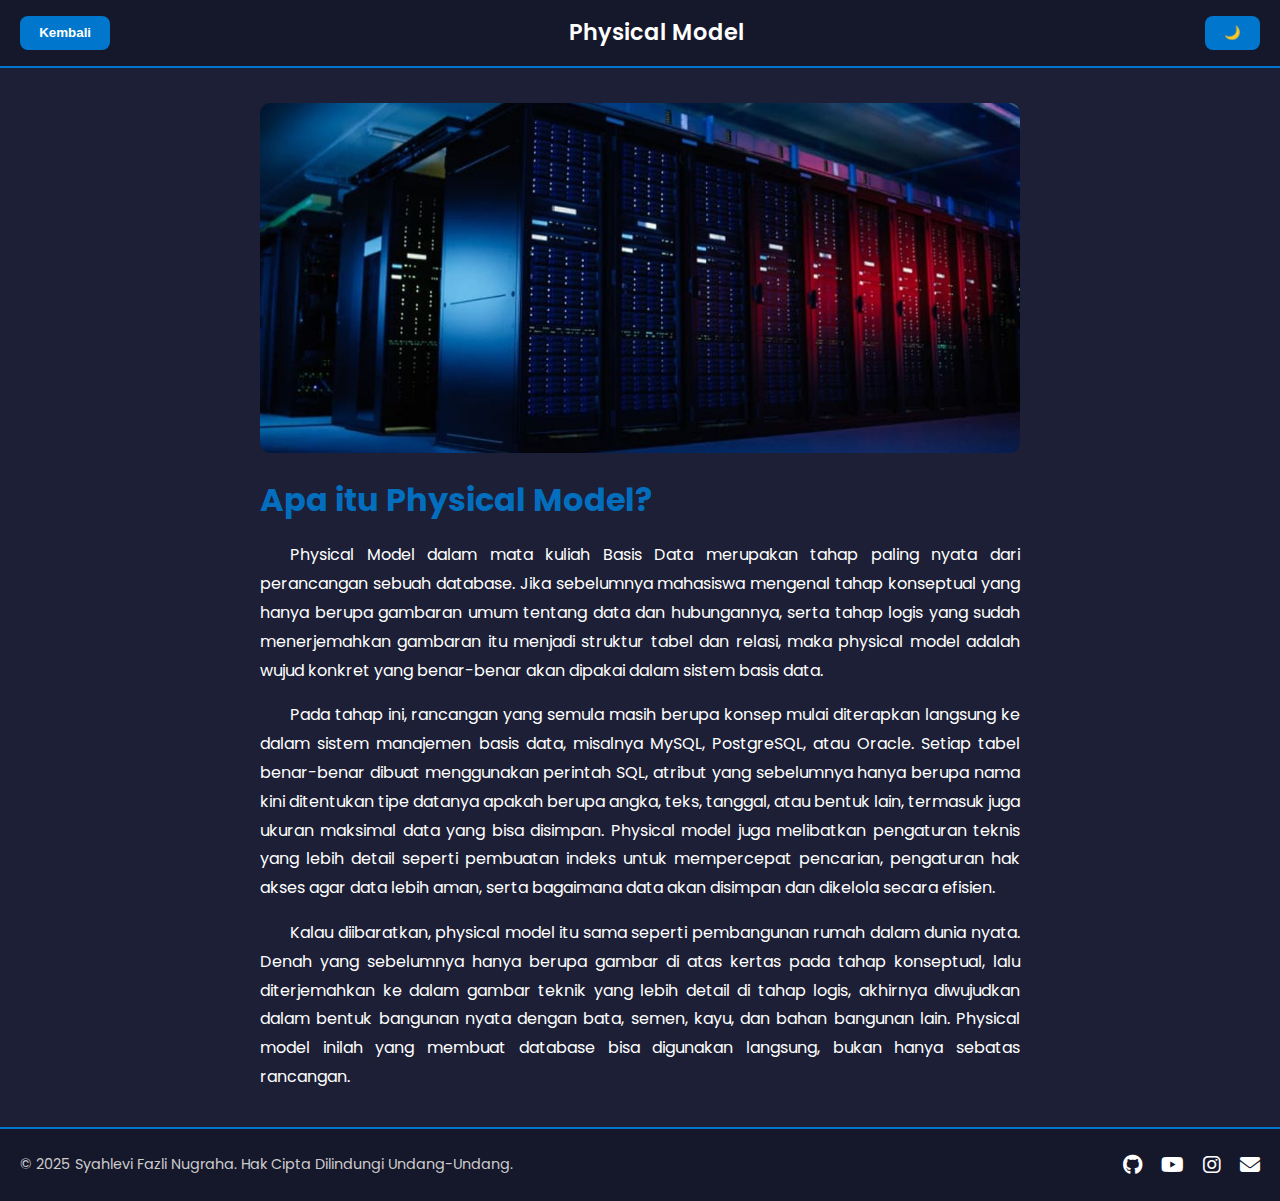
<file: post4.html>
<!DOCTYPE html>
<html lang="id">
<head>
  <meta charset="UTF-8">
  <meta name="viewport" content="width=device-width, initial-scale=1.0">
  <title>Post 4 - Syahlevi</title>
  <link href="https://fonts.googleapis.com/css2?family=Poppins:wght@300;500;700&display=swap" rel="stylesheet">
  <link rel="stylesheet" href="https://cdnjs.cloudflare.com/ajax/libs/font-awesome/6.4.0/css/all.min.css">
  <link rel="stylesheet" href="style.css">
</head>
<body>
  <header>
    <button class="btn-back" onclick="window.location.href='index.html'">Kembali</button>
    <h2>Physical Model</h2>
    <button class="mode-btn" onclick="toggleMode()">🌙</button>
  </header>

  <div class="main">
    <img src="gambar4.jpg" alt="Gambar Postingan">
    <h1>Apa itu Physical Model?</h1>
    <p>
      Physical Model dalam mata kuliah Basis Data merupakan tahap paling nyata dari perancangan sebuah 
      database. Jika sebelumnya mahasiswa mengenal tahap konseptual yang hanya berupa gambaran umum tentang 
      data dan hubungannya, serta tahap logis yang sudah menerjemahkan gambaran itu menjadi struktur tabel 
      dan relasi, maka physical model adalah wujud konkret yang benar-benar akan dipakai dalam sistem basis data.
    </p>
    <p>
      Pada tahap ini, rancangan yang semula masih berupa konsep mulai diterapkan langsung ke dalam sistem 
      manajemen basis data, misalnya MySQL, PostgreSQL, atau Oracle. Setiap tabel benar-benar dibuat menggunakan 
      perintah SQL, atribut yang sebelumnya hanya berupa nama kini ditentukan tipe datanya apakah berupa angka, 
      teks, tanggal, atau bentuk lain, termasuk juga ukuran maksimal data yang bisa disimpan. Physical model 
      juga melibatkan pengaturan teknis yang lebih detail seperti pembuatan indeks untuk mempercepat pencarian, 
      pengaturan hak akses agar data lebih aman, serta bagaimana data akan disimpan dan dikelola secara efisien.
    </p>
    <p>
      Kalau diibaratkan, physical model itu sama seperti pembangunan rumah dalam dunia nyata. Denah yang sebelumnya 
      hanya berupa gambar di atas kertas pada tahap konseptual, lalu diterjemahkan ke dalam gambar teknik yang 
      lebih detail di tahap logis, akhirnya diwujudkan dalam bentuk bangunan nyata dengan bata, semen, kayu, dan 
      bahan bangunan lain. Physical model inilah yang membuat database bisa digunakan langsung, bukan hanya sebatas rancangan.
    </p>
  </div>

  <footer>
    <div class="footer-left">
      <p>© 2025 Syahlevi Fazli Nugraha. Hak Cipta Dilindungi Undang-Undang.</p>
    </div>
    <div class="footer-right">
      <a href="https://github.com/Leppai" target="_blank"><i class="fab fa-github"></i></a>
      <a href="https://youtube.com/@levifazli29" target="_blank"><i class="fab fa-youtube"></i></a>
      <a href="https://instagram.com/sleppai" target="_blank"><i class="fab fa-instagram"></i></a>
      <a href="mailto:if24.syahlevinugraha@mhs.ubpkarawang.ac.id"><i class="fas fa-envelope"></i></a>
    </div>
  </footer>

  <script src="script.js"></script>
</body>
</html>
</file>
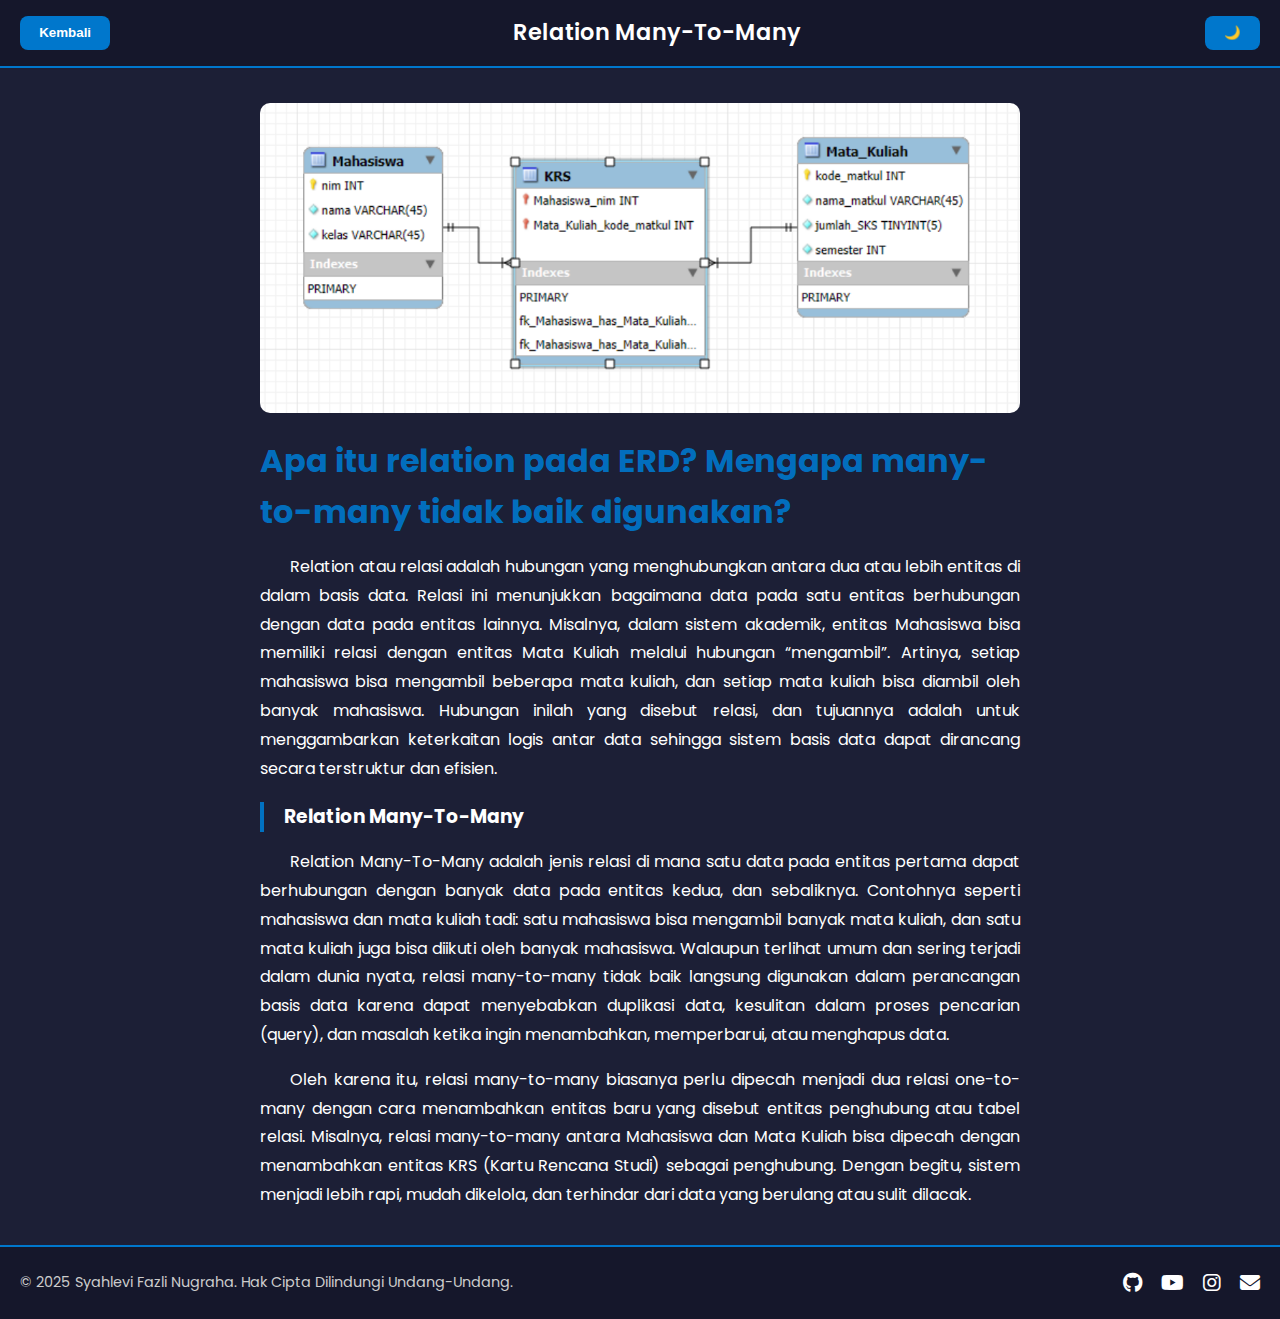
<file: relation.html>
<!DOCTYPE html>
<html lang="id">
<head>
  <meta charset="UTF-8">
  <meta name="viewport" content="width=device-width, initial-scale=1.0">
  <title>Post 8 - Syahlevi</title>
  <link href="https://fonts.googleapis.com/css2?family=Poppins:wght@300;500;700&display=swap" rel="stylesheet">
  <link rel="stylesheet" href="https://cdnjs.cloudflare.com/ajax/libs/font-awesome/6.4.0/css/all.min.css">
  <link rel="stylesheet" href="style.css">
</head>
<body>
  <header>
    <button class="btn-back" onclick="window.location.href='index.html'">Kembali</button>
    <h2>Relation Many-To-Many</h2>
    <button class="mode-btn" onclick="toggleMode()">🌙</button>
  </header>

  <div class="main">
    <img src="gambar8.png" alt="Gambar Postingan">
    <h1>Apa itu relation pada ERD? Mengapa many-to-many tidak baik digunakan?</h1>
    <p>
      Relation atau relasi adalah hubungan yang menghubungkan antara dua atau lebih entitas di dalam 
      basis data. Relasi ini menunjukkan bagaimana data pada satu entitas berhubungan dengan data pada 
      entitas lainnya. Misalnya, dalam sistem akademik, entitas Mahasiswa bisa memiliki relasi dengan 
      entitas Mata Kuliah melalui hubungan “mengambil”. Artinya, setiap mahasiswa bisa mengambil beberapa 
      mata kuliah, dan setiap mata kuliah bisa diambil oleh banyak mahasiswa. Hubungan inilah yang disebut 
      relasi, dan tujuannya adalah untuk menggambarkan keterkaitan logis antar data sehingga sistem basis 
      data dapat dirancang secara terstruktur dan efisien.
    </p>
    <h3 class="subjudul">Relation Many-To-Many</h3>
    <p>
      Relation Many-To-Many adalah jenis relasi di mana satu data pada entitas pertama dapat berhubungan 
      dengan banyak data pada entitas kedua, dan sebaliknya. Contohnya seperti mahasiswa dan mata kuliah 
      tadi: satu mahasiswa bisa mengambil banyak mata kuliah, dan satu mata kuliah juga bisa diikuti oleh 
      banyak mahasiswa. Walaupun terlihat umum dan sering terjadi dalam dunia nyata, relasi many-to-many 
      tidak baik langsung digunakan dalam perancangan basis data karena dapat menyebabkan duplikasi data, 
      kesulitan dalam proses pencarian (query), dan masalah ketika ingin menambahkan, memperbarui, atau 
      menghapus data.
    </p>
    <p>
      Oleh karena itu, relasi many-to-many biasanya perlu dipecah menjadi dua relasi one-to-many dengan 
      cara menambahkan entitas baru yang disebut entitas penghubung atau tabel relasi. Misalnya, relasi 
      many-to-many antara Mahasiswa dan Mata Kuliah bisa dipecah dengan menambahkan entitas KRS (Kartu 
      Rencana Studi) sebagai penghubung. Dengan begitu, sistem menjadi lebih rapi, mudah dikelola, dan 
      terhindar dari data yang berulang atau sulit dilacak.
    </p>
  </div>

  <footer>
    <div class="footer-left">
      <p>© 2025 Syahlevi Fazli Nugraha. Hak Cipta Dilindungi Undang-Undang.</p>
    </div>
    <div class="footer-right">
      <a href="https://github.com/Leppai" target="_blank"><i class="fab fa-github"></i></a>
      <a href="https://youtube.com/@levifazli29" target="_blank"><i class="fab fa-youtube"></i></a>
      <a href="https://instagram.com/sleppai" target="_blank"><i class="fab fa-instagram"></i></a>
      <a href="mailto:if24.syahlevinugraha@mhs.ubpkarawang.ac.id"><i class="fas fa-envelope"></i></a>
    </div>
  </footer>

  <script src="script.js"></script>
</body>
</html>
</file>
<file: style.css>
* {
  box-sizing: border-box;
}

body {
  margin: 0;
  font-family: 'Poppins', sans-serif;
  background-color: #1c1f36;
  color: white;
  line-height: 1.6;
}

header {
  display: flex;
  justify-content: space-between;
  align-items: center;
  background-color: #15172b;
  padding: 15px 20px;
  border-bottom: 2px solid #0077cc;
  flex-wrap: wrap;
  gap: 10px;
  color: #fff;
}

header h2 {
  margin: 0;
  font-size: 1.4rem;
  font-weight: 600;
}

.mode-btn, .btn, .btn-back {
  display: inline-block;
  background-color: #0077cc;
  color: white;
  border: none;
  padding: 0.6rem 1.2rem;
  border-radius: 8px;
  cursor: pointer;
  font-weight: 600;
  transition: background-color 0.3s ease;
  text-decoration: none;
}

.mode-btn:hover, .btn:hover, .btn-back:hover {
  background-color: #005fa3;
}

.container {
  max-width: 1200px;
  margin: auto;
  padding: 20px;
  display: flex;
  flex-wrap: wrap;
  gap: 20px;
}

.profile {
  flex: 1 1 320px;
  background-color: #15172b;
  border-radius: 12px;
  padding: 15px;
  text-align: center;
  min-width: 300px;
}

.profile img {
  width: 140px;
  height: 140px;
  border-radius: 50%;
  object-fit: cover;
  margin-bottom: 15px;
  border: 3px solid #0077cc;
}

.profile h2 {
  margin: 10px 0;
  font-size: 1.2rem;
}

.profile .info {
  text-align: left;
  font-size: 0.75rem;
  margin: 10px 0 20px;
  line-height: 1.6;
}

.posts {
  flex: 3 1 600px;
}

.posts h2 {
  margin-bottom: 15px;
}

.post-grid {
  display: grid;
  grid-template-columns: repeat(auto-fill, minmax(260px, 1fr));
  gap: 20px;
}

.post {
  background-color: #15172b;
  border-radius: 10px;
  overflow: hidden;
  padding: 15px;
  transition: transform 0.2s, box-shadow 0.2s;
  cursor: pointer;
  text-decoration: none;
  color: inherit;
  display: block;
}

.post:hover {
  transform: translateY(-5px);
  box-shadow: 0px 5px 15px rgba(0,0,0,0.3);
}

.post img {
  width: 100%;
  height: 180px;
  object-fit: cover;
  border-radius: 8px;
  margin-bottom: 10px;
}

.post h3 {
  margin: 0;
  font-size: 1rem;
}

.post p {
  font-size: 0.85rem;
  margin: 5px 0 10px;
}

.main {
  padding: 20px;
  max-width: 800px;
  margin: auto;
}

.main img {
  width: 100%;
  max-height: 350px; 
  object-fit: cover;
  border-radius: 10px;
  margin: 15px 0;
  display: block;
}

.main h1 {
  margin-bottom: 15px;
  color: #0077ccee;
}

.subjudul {
  margin-bottom: 10px;
  padding-left: 20px;
  border-left: 4px solid  #0077ccee;
}

.main p {
  text-align: justify;
  text-indent: 30px;
  line-height: 1.8;
  margin-bottom: 15px;
}

footer {
  background-color: #15172b;
  padding: 20px;
  display: flex;
  justify-content: space-between;
  align-items: center;
  border-top: 2px solid #0077cc;
  flex-wrap: wrap;
  gap: 10px;
}

footer p {
  margin: 0;
  font-size: 0.9rem;
  color: #ccc;
}

.footer-right a {
  margin-left: 15px;
  font-size: 20px;
  text-decoration: none;
  color: white;
  transition: 0.3s;
}

.footer-right a:hover {
  color: #0077cc;
}

body.light {
  background-color: #efefef;
  color: #1c1f36;
}

body.light header,
body.light .profile,
body.light .post {
  background-color: #f4f4f4;
  color: #1c1f36;
}

body.light .btn-back {
  background-color: #0077cc;
  color: #fff;
}

@media (max-width: 768px) {
  .post-grid {
    grid-template-columns: 1fr;
  }

  .post img {
    height: 200px; 
  }

  .posts h2 {
    text-align: center;
  }
}

@media (max-width: 480px) {
  header {
    flex-direction: column;
    gap: 8px;
    text-align: center;
  }

  .mode-btn, .btn {
    padding: 0.5rem 1rem;
    font-size: 0.9rem;
  }

  footer {
    flex-direction: column;
    gap: 8px;
    text-align: center;
  }

  .footer-right a {
    margin-left: 10px;
    font-size: 18px;
  }

}
</file>
